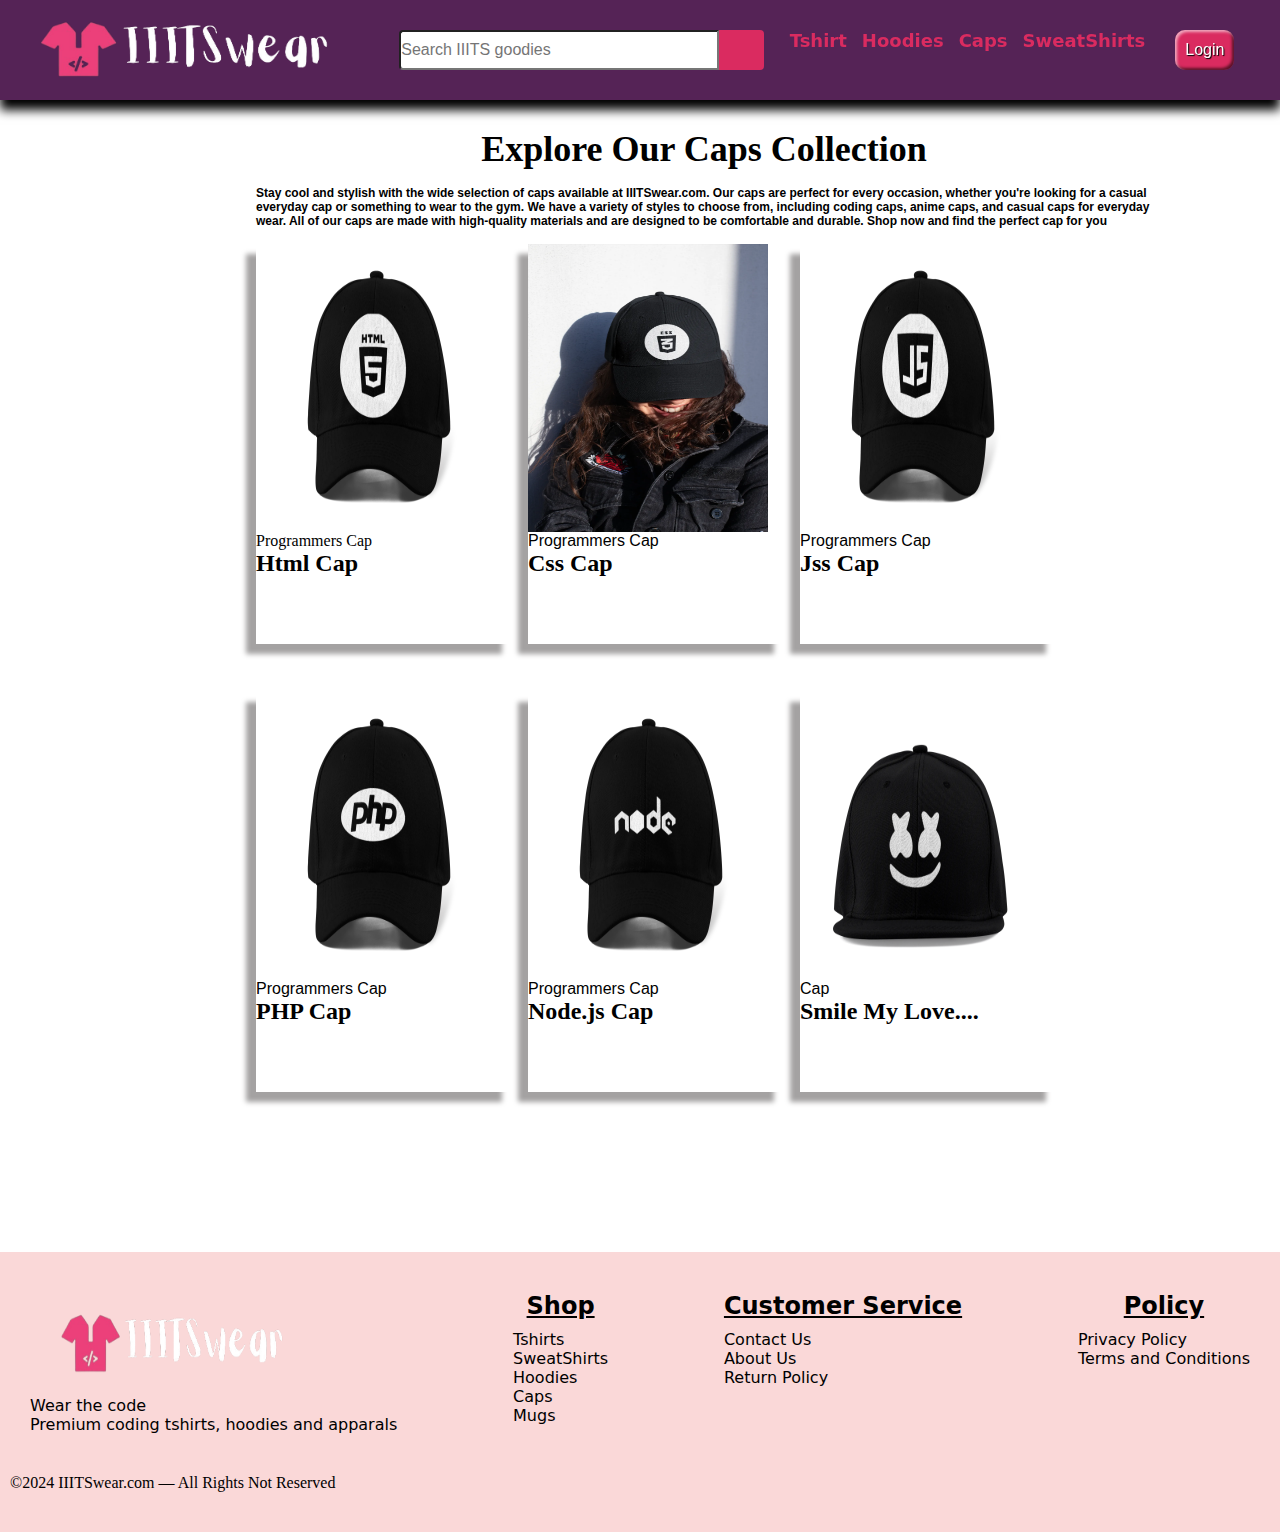
<file: BuyCaps.html>
<!DOCTYPE html>
<html lang="en">
<head>
    <meta charset="UTF-8">
    <meta name="viewport" content="width=device-width, initial-scale=1.0">
    <title>BuyCaps at IIITSwear</title>
    <link rel="icon" href="ImagesProject/Tab_Icon.png">
    <link rel="stylesheet" href="https://cdnjs.cloudflare.com/ajax/libs/font-awesome/6.5.1/css/all.min.css"
        integrity="sha512-DTOQO9RWCH3ppGqcWaEA1BIZOC6xxalwEsw9c2QQeAIftl+Vegovlnee1c9QX4TctnWMn13TZye+giMm8e2LwA=="
        crossorigin="anonymous" referrerpolicy="no-referrer" />
    <link rel="stylesheet" href="BuyCaps.css">
</head>
<body>
    <header>
        <!--------------------------------------- Logo for Navbar-------------------------------------------------------------------------->
                <div class="navbar">
                     <div class="Logo"><img src="ImagesProject/Logo.png" alt="logo" width="300px" height="100px"> </div>
                     <span onclick= showSidebar() id="menu" class="Hide-menu"><i class="fa-solid fa-bars fa-xl" style="color: #da2b60"></i></span>
                     <div class="searchbar">
                        <input placeholder="Search IIITS goodies" class="search-input" id="search-input"/><span class="search-icon"><i
                                class="fa-solid fa-magnifying-glass fa-xl" style="color: #ffffff"></i></span>
                     </div>
        
        <!---------------------------- Sidebar on Mobile ------------------------------------ -------------------->
        
                     <nav id="Onmobile">
                        <ul class="sidebar Hide-sidebar">
                            <li onclick= hideSidebar()>
                                <a href="#"><i  class="fa-solid fa-xmark fa-xl"
                                        style="color: #da2b60"></i></a>
                            </li>
                            <li><a href="#">Tshirts</a></li>
                            <li><a href="#">Hoodies</a></li>
                            <li><a href="#">Caps</a></li>
                            <li><a href="#">SweatShirts</a></li>
                        </ul>
                        </nav>
        <!----------------------------------- List items on Laptop ----------------------------------------------------------------------->
        
                        <div class="Navlist Hide-navlist">
                            <ul >
                                <li><a href="#">Tshirt</a></li>
                                <li><a href="#">Hoodies</a></li>
                                <li><a href="#">Caps</a></li>
                                <li><a href="#">SweatShirts</a></li>
                                <li><a href="#"><button class="Cart" type="button"><i class="fa-solid fa-cart-shopping fa-2xl"
                                                style="color: #ff9b9b;"></i></button></a></li>
                                <li><a href="Login Form/LoginForm.html"><button class="Login" id="Login" type="button">Login</button></a></li>
                                <li><a href="#"><button onclick= DarkMode() class="Night-form"><i class="fa-solid fa-moon fa-2x"
                                                style="color:#ff9b9b;"></i></button></a></li>
                            </ul>
                        </div>
                </div>
            </header>
<main>
<!-----------------------------------------------Mug Templates--------------------------------------------------------------------------------------->
<div class="Showcase-Mugs">
<h2 id="Mug-Collection">Explore Our Caps Collection</h2>
<p id="Descyption">Stay cool and stylish with the wide selection of caps available at IIITSwear.com.
     Our caps are perfect for every occasion, whether you're looking for a casual everyday cap or something to wear to the gym.
      We have a variety of styles to choose from, including coding caps, anime caps, and casual caps for everyday wear.
       All of our caps are made with high-quality materials and are designed to be comfortable and durable.
        Shop now and find the perfect cap for you</p>
<div class="Tshirt-Gallery">
<div class="Card" id="Picture1">
    <img src="ImagesProject/Cap_Html.webp">
    <div class="Content">
    <span>Programmers Cap</span>
    <span style ="font-weight:800;font-size: 1.5rem;">Html Cap</span>
    </div>
</div>
<div class="Card" id="Picture2">
        <img src="ImagesProject/CssCap.webp">
        <div class="Content">
        <span style="font-family: 'Segoe UI', Tahoma, Geneva, Verdana, sans-serif;">Programmers Cap</span>
        <span style ="font-weight:800;font-size: 1.5rem;">Css Cap</span>
        </div>
</div>
<div class="Card" id="Picture3">
    <img src="ImagesProject/Cap_Javascript.webp">
    <div class="Content">
    <span style="font-family: 'Segoe UI', Tahoma, Geneva, Verdana, sans-serif;">Programmers Cap</span>
    <span style ="font-weight:800;font-size: 1.5rem;">Jss Cap</span>
    </div>
</div>
<div class="Card" id="Picture4">
    <img src="ImagesProject/Cap_PHP.webp">
    <div class="Content">
    <span style="font-family: 'Segoe UI', Tahoma, Geneva, Verdana, sans-serif;">Programmers Cap</span>
    <span style ="font-weight:800; font-size: 1.5rem;">PHP Cap </span>
    </div>
</div>   
<div class="Card" id="Picture5">
    <img src="ImagesProject/Cap_Node.webp">
    <div class="Content">
    <span style="font-family: 'Segoe UI', Tahoma, Geneva, Verdana, sans-serif;">Programmers Cap</span>
    <span style ="font-weight:800;font-size: 1.5rem;"> Node.js Cap</span>
    </div>
</div>
<div class="Card" id="Picture6">
        <img src="ImagesProject/Cap_Smile.webp">
        <div class="Content">
        <span style="font-family: 'Segoe UI', Tahoma, Geneva, Verdana, sans-serif;">Cap</span>
        <span style ="font-weight:800;font-size: 1.5rem;">Smile My Love....</span>
        </div>
</div>
</div>
</div>    
</div>

</main>

<!---************************************************ Footer ****************************************-->
<footer id="Computer-Footer">
    <div class="Footer-container Hide-Footer-container">
        <div class="footLogo">
           <a class="logo" href="/"> <img src="ImagesProject/Logo.png" alt="hello" width="300px" height="100px" ></a>
             <br>
            <p>Wear the code<br>Premium coding tshirts, hoodies and apparals</p>
        </div>
        
        <div class="footShop">
            <h2><u>Shop</u></h2>
            <ul>
                <li>Tshirts</li>
                <li>SweatShirts</li>
                <li>Hoodies</li>
                <li>Caps</li>
                <li>Mugs</li>
            </ul>
        </div>
        <div class="footService">
            <h2><u>Customer Service</u></h2>
            <ul>
                <li>Contact Us</li>
                <li>About Us</li>
                <li>Return Policy</li>
            </ul>
        </div>
        <div class="Policy">
            <h2><u>Policy</u></h2>
            <ul>
               <li>Privacy Policy</li>
               <li>Terms and Conditions</li>
            </ul>
        </div>
    </div>
    
    <div class="Copyright Hide-Copyright">
        <p>&#169;2024 IIITSwear.com &#8212; All Rights Not Reserved</p>
    </div>
</footer>
<footer>
    <div class="navbar_down hidefooter">
        <button type="button" class="Backnone">
            <a href="#"><i class="fa-solid fa-house fa-2x" style="color: #da2b60"></i></a>
        </button>
        <button type="button" class="Backnone">
            <a href="#search-input"><i class="fa-solid fa-magnifying-glass fa-2x" style="color: #da2b60"></i></a>
        </button>
        <button type="button"  class="Backnone">
            <a href="/"><i class="fa-solid fa-cart-shopping fa-2x" style="color: #da2b60"></i></a>
        </button>
        <button type="button" onclick= DarkMode() class="Backnone">
             <i class="fa-solid fa-moon fa-2x" id="icon" style="color: #da2b60"></i>
        </button>
        <button type="button" class="Backnone">
            <a href="Login Form/LoginForm.html"><i class="fa-solid fa-user fa-2x" style="color: #da2b60"></i></a>
        </button>
    </div>
</footer>

<script src="Homescript.js"></script>
</body>
</html>
</file>
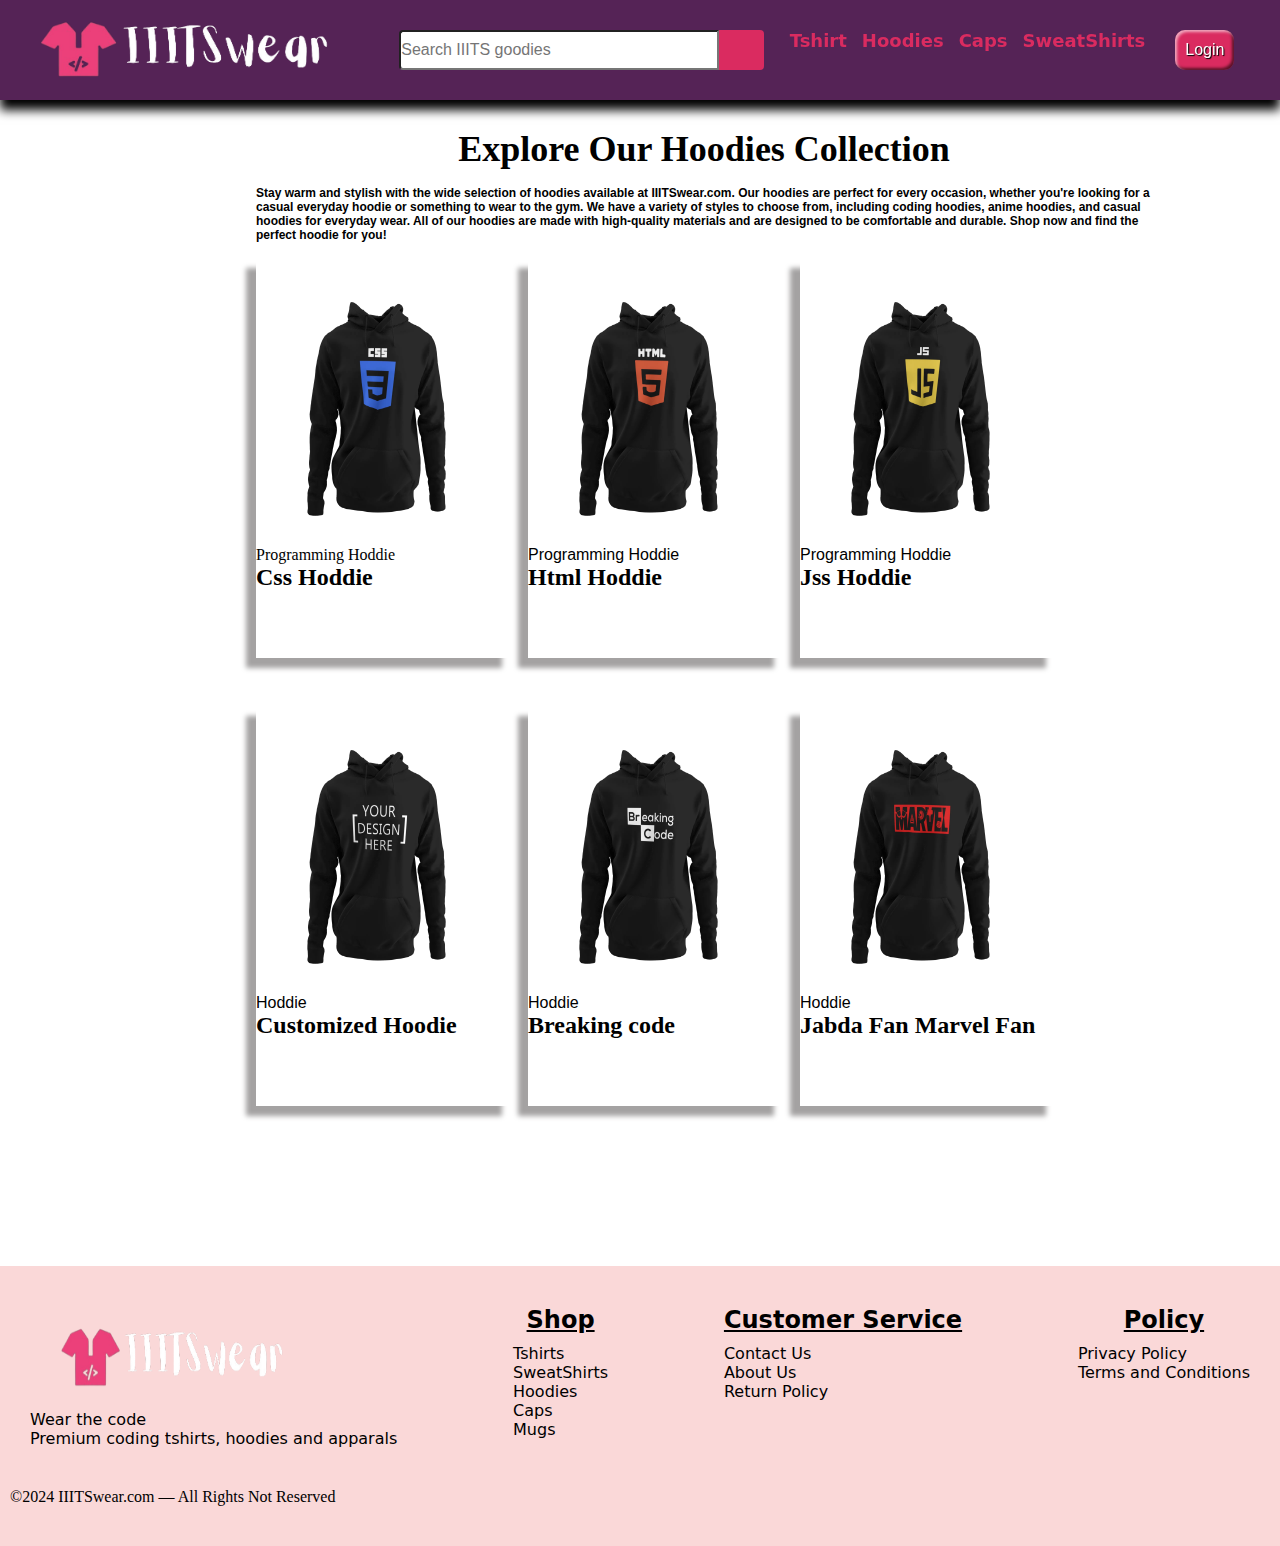
<file: BuyHoddie.html>
<!DOCTYPE html>
<html lang="en">
<head>
    <meta charset="UTF-8">
    <meta name="viewport" content="width=device-width, initial-scale=1.0">
    <title>BuyHoddie at IIITSwear</title>
    <link rel="icon" href="ImagesProject/Tab_Icon.png">
    <link rel="stylesheet" href="https://cdnjs.cloudflare.com/ajax/libs/font-awesome/6.5.1/css/all.min.css"
        integrity="sha512-DTOQO9RWCH3ppGqcWaEA1BIZOC6xxalwEsw9c2QQeAIftl+Vegovlnee1c9QX4TctnWMn13TZye+giMm8e2LwA=="
        crossorigin="anonymous" referrerpolicy="no-referrer" />
    <link rel="stylesheet" href="BuyHoddie.css">
</head>
<body>
    <header>
        <!--------------------------------------- Logo for Navbar-------------------------------------------------------------------------->
                <div class="navbar">
                     <div class="Logo"><img src="ImagesProject/Logo.png" alt="logo" width="300px" height="100px"> </div>
                     <span onclick= showSidebar() id="menu" class="Hide-menu"><i class="fa-solid fa-bars fa-xl" style="color: #da2b60"></i></span>
                     <div class="searchbar">
                        <input placeholder="Search IIITS goodies" class="search-input" id="search-input"/><span class="search-icon"><i
                                class="fa-solid fa-magnifying-glass fa-xl" style="color: #ffffff"></i></span>
                     </div>
        
        <!---------------------------- Sidebar on Mobile ------------------------------------ -------------------->
        
                     <nav id="Onmobile">
                        <ul class="sidebar Hide-sidebar">
                            <li onclick= hideSidebar()>
                                <a href="#"><i  class="fa-solid fa-xmark fa-xl"
                                        style="color: #da2b60"></i></a>
                            </li>
                            <li><a href="#">Tshirts</a></li>
                            <li><a href="#">Hoodies</a></li>
                            <li><a href="#">Caps</a></li>
                            <li><a href="#">SweatShirts</a></li>
                        </ul>
                        </nav>
        <!----------------------------------- List items on Laptop ----------------------------------------------------------------------->
        
                        <div class="Navlist Hide-navlist">
                            <ul >
                                <li><a href="#">Tshirt</a></li>
                                <li><a href="#">Hoodies</a></li>
                                <li><a href="#">Caps</a></li>
                                <li><a href="#">SweatShirts</a></li>
                                <li><a href="#"><button class="Cart" type="button"><i class="fa-solid fa-cart-shopping fa-2xl"
                                                style="color: #ff9b9b;"></i></button></a></li>
                                <li><a href="Login Form/LoginForm.html"><button class="Login" id="Login" type="button">Login</button></a></li>
                                <li><a href="#"><button onclick= DarkMode() class="Night-form"><i class="fa-solid fa-moon fa-2x"
                                                style="color:#ff9b9b;"></i></button></a></li>
                            </ul>
                        </div>
                </div>
            </header>
<main>
<!-----------------------------------------------Mug Templates--------------------------------------------------------------------------------------->
<div class="Showcase-Mugs">
<h2 id="Mug-Collection">Explore Our Hoodies Collection</h2>
<p id="Descyption">Stay warm and stylish with the wide selection of hoodies available at IIITSwear.com.
     Our hoodies are perfect for every occasion, whether you're looking for a casual everyday hoodie or something to wear to the gym.
      We have a variety of styles to choose from, including coding hoodies, anime hoodies, and casual hoodies for everyday wear.
       All of our hoodies are made with high-quality materials and are designed to be comfortable and durable.
        Shop now and find the perfect hoodie for you!</p>
<div class="Tshirt-Gallery">
<div class="Card" id="Picture1">
    <img src="ImagesProject/Hoddie_Css.webp">
    <div class="Content">
    <span>Programming Hoddie</span>
    <span style ="font-weight:800;font-size: 1.5rem;">Css Hoddie</span>
    </div>
</div>
<div class="Card" id="Picture2">
        <img src="ImagesProject/Hoddie_Html.webp">
        <div class="Content">
        <span style="font-family: 'Segoe UI', Tahoma, Geneva, Verdana, sans-serif;">Programming Hoddie</span>
        <span style ="font-weight:800;font-size: 1.5rem;">Html Hoddie</span>
        </div>
</div>
<div class="Card" id="Picture3">
    <img src="ImagesProject/Hoddie_jss.webp">
    <div class="Content">
    <span style="font-family: 'Segoe UI', Tahoma, Geneva, Verdana, sans-serif;">Programming Hoddie</span>
    <span style ="font-weight:800;font-size: 1.5rem;">Jss Hoddie</span>
    </div>
</div>
<div class="Card" id="Picture4">
    <img src="ImagesProject/Hoddie.Customized.webp">
    <div class="Content">
    <span style="font-family: 'Segoe UI', Tahoma, Geneva, Verdana, sans-serif;">Hoddie</span>
    <span style ="font-weight:800; font-size: 1.5rem;">Customized Hoodie </span>
    </div>
</div>   
<div class="Card" id="Picture5">
    <img src="ImagesProject/Hoddie_BreakingCode.webp">
    <div class="Content">
    <span style="font-family: 'Segoe UI', Tahoma, Geneva, Verdana, sans-serif;">Hoddie</span>
    <span style ="font-weight:800;font-size: 1.5rem;">Breaking code</span>
    </div>
</div>
<div class="Card" id="Picture6">
        <img src="ImagesProject/Hoddie_Marvel.webp">
        <div class="Content">
        <span style="font-family: 'Segoe UI', Tahoma, Geneva, Verdana, sans-serif;">Hoddie</span>
        <span style ="font-weight:800;font-size: 1.5rem;">Jabda Fan Marvel Fan</span>
        </div>
</div>
</div>
</div>    
</div>

</main>

<!---************************************************ Footer ****************************************-->
<footer id="Computer-Footer">
    <div class="Footer-container Hide-Footer-container">
        <div class="footLogo">
           <a class="logo" href="/"> <img src="ImagesProject/Logo.png" alt="hello" width="300px" height="100px" ></a>
             <br>
            <p>Wear the code<br>Premium coding tshirts, hoodies and apparals</p>
        </div>
        
        <div class="footShop">
            <h2><u>Shop</u></h2>
            <ul>
                <li>Tshirts</li>
                <li>SweatShirts</li>
                <li>Hoodies</li>
                <li>Caps</li>
                <li>Mugs</li>
            </ul>
        </div>
        <div class="footService">
            <h2><u>Customer Service</u></h2>
            <ul>
                <li>Contact Us</li>
                <li>About Us</li>
                <li>Return Policy</li>
            </ul>
        </div>
        <div class="Policy">
            <h2><u>Policy</u></h2>
            <ul>
               <li>Privacy Policy</li>
               <li>Terms and Conditions</li>
            </ul>
        </div>
    </div>
    
    <div class="Copyright Hide-Copyright">
        <p>&#169;2024 IIITSwear.com &#8212; All Rights Not Reserved</p>
    </div>
</footer>
<footer>
    <div class="navbar_down hidefooter">
        <button type="button" class="Backnone">
            <a href="#"><i class="fa-solid fa-house fa-2x" style="color: #da2b60"></i></a>
        </button>
        <button type="button" class="Backnone">
            <a href="#search-input"><i class="fa-solid fa-magnifying-glass fa-2x" style="color: #da2b60"></i></a>
        </button>
        <button type="button"  class="Backnone">
            <a href="/"><i class="fa-solid fa-cart-shopping fa-2x" style="color: #da2b60"></i></a>
        </button>
        <button type="button" onclick= DarkMode() class="Backnone">
             <i class="fa-solid fa-moon fa-2x" id="icon" style="color: #da2b60"></i>
        </button>
        <button type="button" class="Backnone">
            <a href="Login Form/LoginForm.html"><i class="fa-solid fa-user fa-2x" style="color: #da2b60"></i></a>
        </button>
    </div>
</footer>

<script src="Homescript.js"></script>
</body>
</html>
</file>
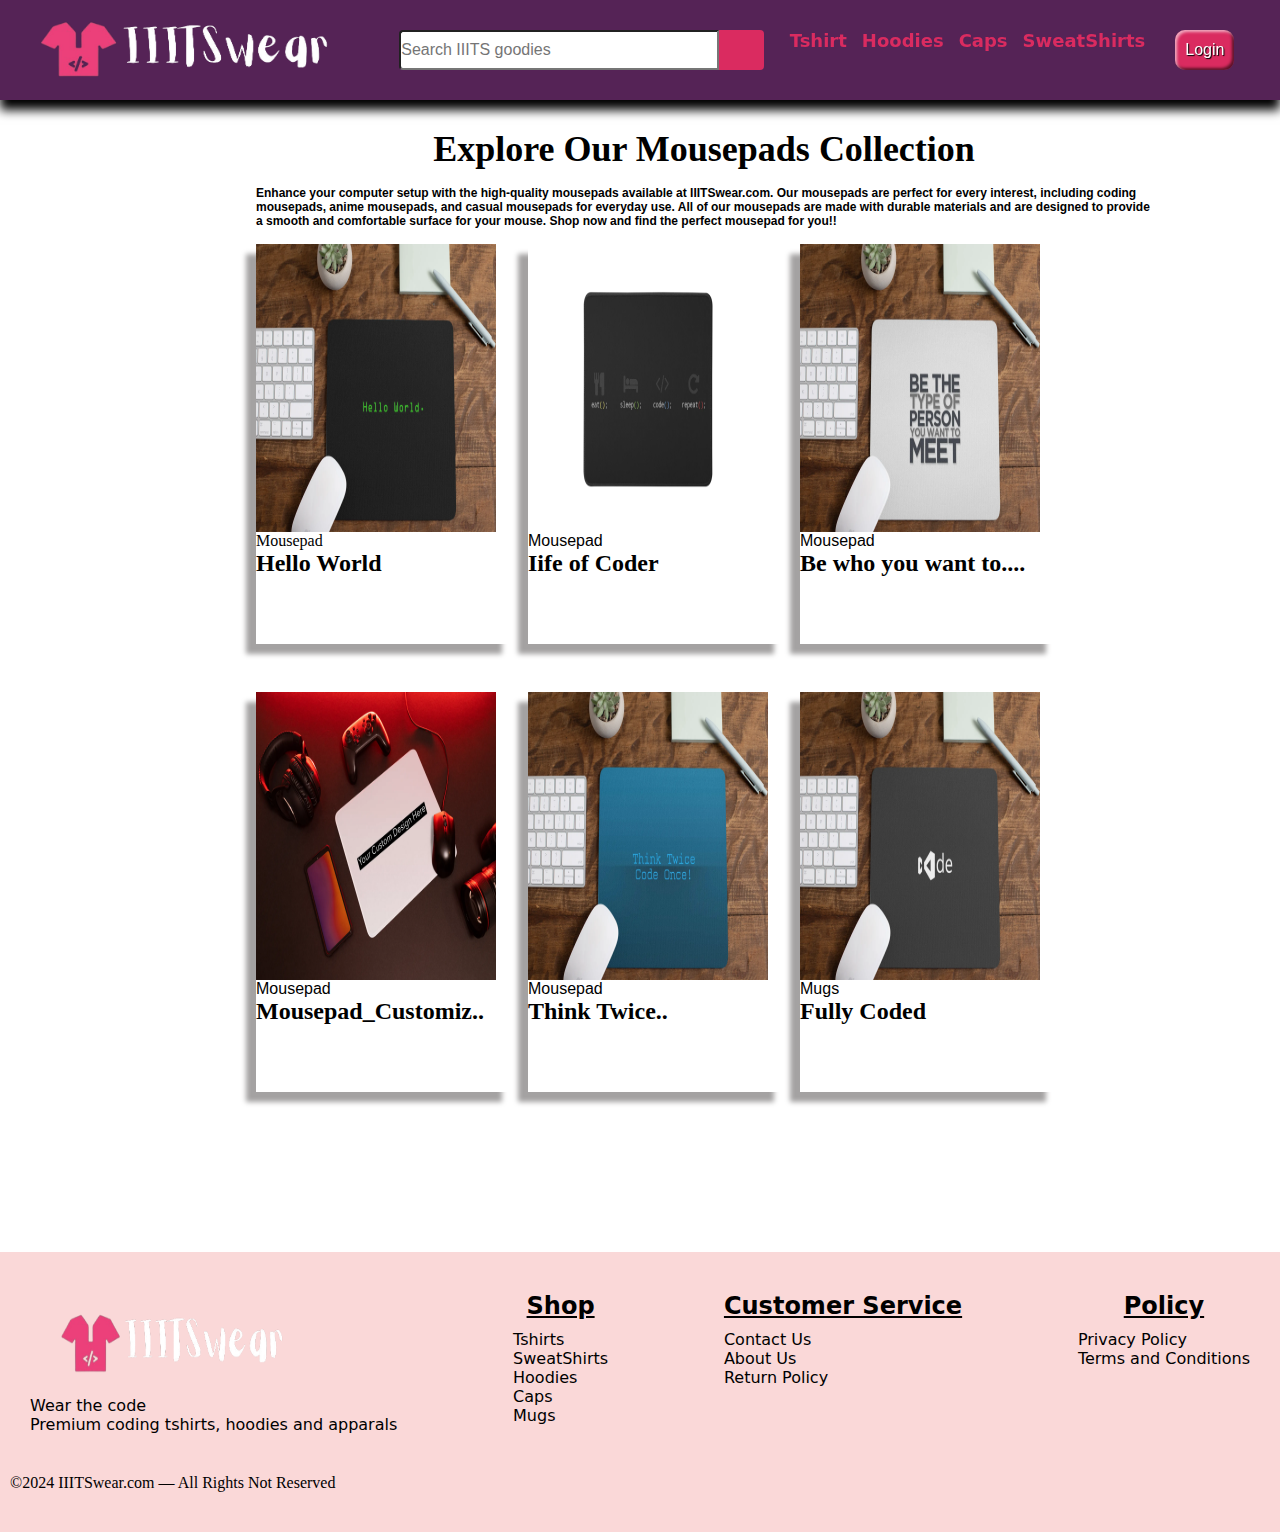
<file: BuyMousepad.html>
<!DOCTYPE html>
<html lang="en">
<head>
    <meta charset="UTF-8">
    <meta name="viewport" content="width=device-width, initial-scale=1.0">
    <title>BuyMousepad at IIITSwear</title>
    <link rel="icon" href="ImagesProject/Tab_Icon.png">
    <link rel="stylesheet" href="https://cdnjs.cloudflare.com/ajax/libs/font-awesome/6.5.1/css/all.min.css"
        integrity="sha512-DTOQO9RWCH3ppGqcWaEA1BIZOC6xxalwEsw9c2QQeAIftl+Vegovlnee1c9QX4TctnWMn13TZye+giMm8e2LwA=="
        crossorigin="anonymous" referrerpolicy="no-referrer" />
    <link rel="stylesheet" href="BuyMousepad.css">
</head>
<body>
    <header>
        <!--------------------------------------- Logo for Navbar-------------------------------------------------------------------------->
                <div class="navbar">
                     <div class="Logo"><img src="ImagesProject/Logo.png" alt="logo" width="300px" height="100px"> </div>
                     <span onclick= showSidebar() id="menu" class="Hide-menu"><i class="fa-solid fa-bars fa-xl" style="color: #da2b60"></i></span>
                     <div class="searchbar">
                        <input placeholder="Search IIITS goodies" class="search-input" id="search-input"/><span class="search-icon"><i
                                class="fa-solid fa-magnifying-glass fa-xl" style="color: #ffffff"></i></span>
                     </div>
        
        <!---------------------------- Sidebar on Mobile ------------------------------------ -------------------->
        
                     <nav id="Onmobile">
                        <ul class="sidebar Hide-sidebar">
                            <li onclick= hideSidebar()>
                                <a href="#"><i  class="fa-solid fa-xmark fa-xl"
                                        style="color: #da2b60"></i></a>
                            </li>
                            <li><a href="#">Tshirts</a></li>
                            <li><a href="#">Hoodies</a></li>
                            <li><a href="#">Caps</a></li>
                            <li><a href="#">SweatShirts</a></li>
                        </ul>
                        </nav>
        <!----------------------------------- List items on Laptop ----------------------------------------------------------------------->
        
                        <div class="Navlist Hide-navlist">
                            <ul >
                                <li><a href="#">Tshirt</a></li>
                                <li><a href="#">Hoodies</a></li>
                                <li><a href="#">Caps</a></li>
                                <li><a href="#">SweatShirts</a></li>
                                <li><a href="#"><button class="Cart" type="button"><i class="fa-solid fa-cart-shopping fa-2xl"
                                                style="color: #ff9b9b;"></i></button></a></li>
                                <li><a href="Login Form/LoginForm.html"><button class="Login" id="Login" type="button">Login</button></a></li>
                                <li><a href="#"><button onclick= DarkMode() class="Night-form"><i class="fa-solid fa-moon fa-2x"
                                                style="color:#ff9b9b;"></i></button></a></li>
                            </ul>
                        </div>
                </div>
            </header>
<main>
<!-----------------------------------------------Mug Templates--------------------------------------------------------------------------------------->
<div class="Showcase-Mugs">
<h2 id="Mug-Collection">Explore Our Mousepads Collection</h2>
<p id="Descyption">Enhance your computer setup with the high-quality mousepads available at IIITSwear.com.
     Our mousepads are perfect for every interest, including coding mousepads, anime mousepads, and casual mousepads for everyday use. 
     All of our mousepads are made with durable materials and are designed to provide a smooth and comfortable surface for your mouse. 
     Shop now and find the perfect mousepad for you!!</p>
<div class="Tshirt-Gallery">
<div class="Card" id="Picture1">
    <img src="ImagesProject/Mousepad_HelloWorld.webp">
    <div class="Content">
    <span>Mousepad</span>
    <span style ="font-weight:800;font-size: 1.5rem;">Hello World</span>
    </div>
</div>
<div class="Card" id="Picture2">
        <img src="ImagesProject/Mousepad_Life.webp">
        <div class="Content">
        <span style="font-family: 'Segoe UI', Tahoma, Geneva, Verdana, sans-serif;">Mousepad</span>
        <span style ="font-weight:800;font-size: 1.5rem;">Iife of Coder</span>
        </div>
</div>
<div class="Card" id="Picture3">
    <img src="ImagesProject/Mousepad_Quote.webp">
    <div class="Content">
    <span style="font-family: 'Segoe UI', Tahoma, Geneva, Verdana, sans-serif;">Mousepad</span>
    <span style ="font-weight:800;font-size: 1.5rem;">Be who you want to....</span>
    </div>
</div>
<div class="Card" id="Picture4">
    <img src="ImagesProject/Mousepad_Customized.webp">
    <div class="Content">
    <span style="font-family: 'Segoe UI', Tahoma, Geneva, Verdana, sans-serif;">Mousepad</span>
    <span style ="font-weight:800; font-size: 1.5rem;">Mousepad_Customiz.. </span>
    </div>
</div>   
<div class="Card" id="Picture5">
    <img src="ImagesProject/Mousepad_CodeOnce.webp">
    <div class="Content">
    <span style="font-family: 'Segoe UI', Tahoma, Geneva, Verdana, sans-serif;">Mousepad</span>
    <span style ="font-weight:800;font-size: 1.5rem;">Think Twice..</span>
    </div>
</div>
<div class="Card" id="Picture6">
        <img src="ImagesProject/Mousepad_JustCode.webp">
        <div class="Content">
        <span style="font-family: 'Segoe UI', Tahoma, Geneva, Verdana, sans-serif;">Mugs</span>
        <span style ="font-weight:800;font-size: 1.5rem;">Fully Coded</span>
        </div>
</div>
</div>
</div>    
</div>

</main>

<!---************************************************ Footer ****************************************-->
<footer id="Computer-Footer">
    <div class="Footer-container Hide-Footer-container">
        <div class="footLogo">
           <a class="logo" href="/"> <img src="ImagesProject/Logo.png" alt="hello" width="300px" height="100px" ></a>
             <br>
            <p>Wear the code<br>Premium coding tshirts, hoodies and apparals</p>
        </div>
        
        <div class="footShop">
            <h2><u>Shop</u></h2>
            <ul>
                <li>Tshirts</li>
                <li>SweatShirts</li>
                <li>Hoodies</li>
                <li>Caps</li>
                <li>Mugs</li>
            </ul>
        </div>
        <div class="footService">
            <h2><u>Customer Service</u></h2>
            <ul>
                <li>Contact Us</li>
                <li>About Us</li>
                <li>Return Policy</li>
            </ul>
        </div>
        <div class="Policy">
            <h2><u>Policy</u></h2>
            <ul>
               <li>Privacy Policy</li>
               <li>Terms and Conditions</li>
            </ul>
        </div>
    </div>
    
    <div class="Copyright Hide-Copyright">
        <p>&#169;2024 IIITSwear.com &#8212; All Rights Not Reserved</p>
    </div>
</footer>
<footer>
    <div class="navbar_down hidefooter">
        <button type="button" class="Backnone">
            <a href="#"><i class="fa-solid fa-house fa-2x" style="color: #da2b60"></i></a>
        </button>
        <button type="button" class="Backnone">
            <a href="#search-input"><i class="fa-solid fa-magnifying-glass fa-2x" style="color: #da2b60"></i></a>
        </button>
        <button type="button"  class="Backnone">
            <a href="/"><i class="fa-solid fa-cart-shopping fa-2x" style="color: #da2b60"></i></a>
        </button>
        <button type="button" onclick= DarkMode() class="Backnone">
             <i class="fa-solid fa-moon fa-2x" id="icon" style="color: #da2b60"></i>
        </button>
        <button type="button" class="Backnone">
            <a href="Login Form/LoginForm.html"><i class="fa-solid fa-user fa-2x" style="color: #da2b60"></i></a>
        </button>
    </div>
</footer>

<script src="Homescript.js"></script>
</body>
</html>
</file>
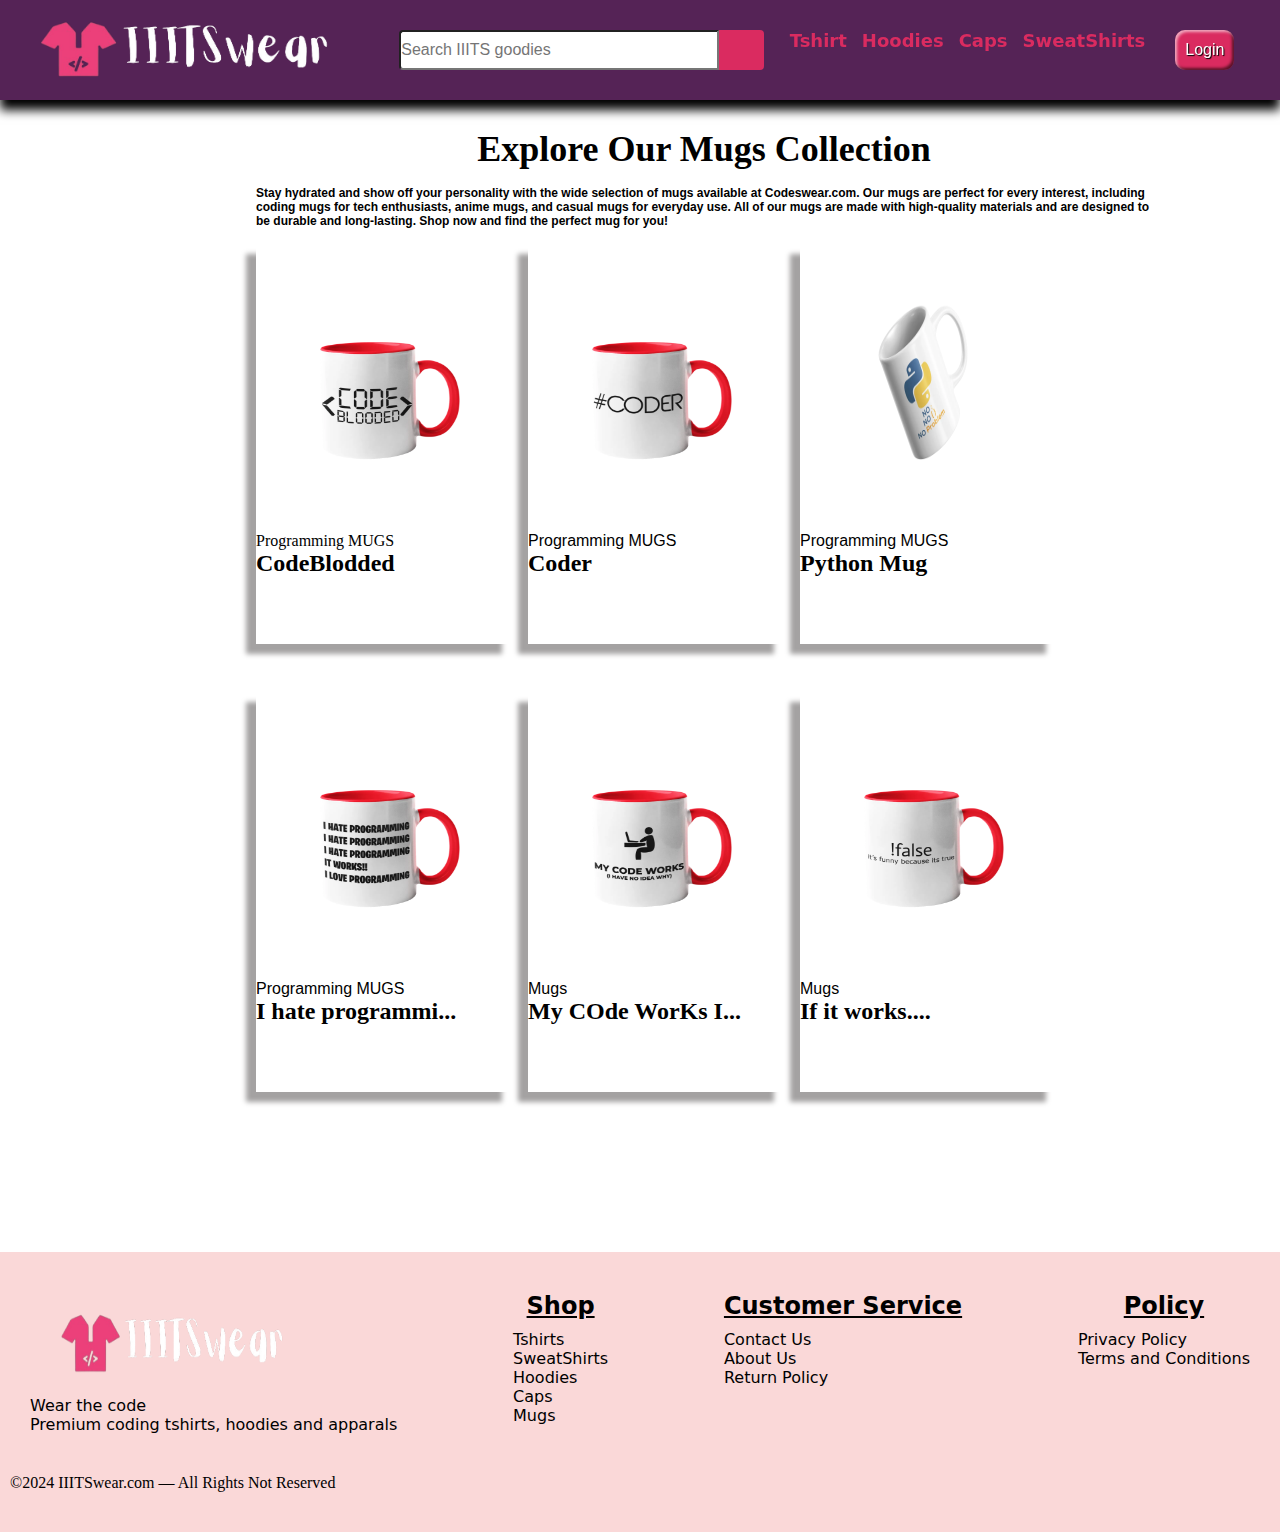
<file: BuyMugs.html>
<!DOCTYPE html>
<html lang="en">
<head>
    <meta charset="UTF-8">
    <meta name="viewport" content="width=device-width, initial-scale=1.0">
    <title>BuyMugs at IIITSwear.com</title>
    <link rel="icon" href="ImagesProject/Tab_Icon.png">
    <link rel="stylesheet" href="https://cdnjs.cloudflare.com/ajax/libs/font-awesome/6.5.1/css/all.min.css"
        integrity="sha512-DTOQO9RWCH3ppGqcWaEA1BIZOC6xxalwEsw9c2QQeAIftl+Vegovlnee1c9QX4TctnWMn13TZye+giMm8e2LwA=="
        crossorigin="anonymous" referrerpolicy="no-referrer" />
    <link rel="stylesheet" href="BuyMugs.css">
</head>
<body>
    <header>
        <!--------------------------------------- Logo for Navbar-------------------------------------------------------------------------->
                <div class="navbar">
                     <div class="Logo"><img src="ImagesProject/Logo.png" alt="logo" width="300px" height="100px"> </div>
                     <span onclick= showSidebar() id="menu" class="Hide-menu"><i class="fa-solid fa-bars fa-xl" style="color: #da2b60"></i></span>
                     <div class="searchbar">
                        <input placeholder="Search IIITS goodies" class="search-input" id="search-input"/><span class="search-icon"><i
                                class="fa-solid fa-magnifying-glass fa-xl" style="color: #ffffff"></i></span>
                     </div>
        
        <!---------------------------- Sidebar on Mobile ------------------------------------ -------------------->
        
                     <nav id="Onmobile">
                        <ul class="sidebar Hide-sidebar">
                            <li onclick= hideSidebar()>
                                <a href="#"><i  class="fa-solid fa-xmark fa-xl"
                                        style="color: #da2b60"></i></a>
                            </li>
                            <li><a href="#">Tshirts</a></li>
                            <li><a href="#">Hoodies</a></li>
                            <li><a href="#">Caps</a></li>
                            <li><a href="#">SweatShirts</a></li>
                        </ul>
                        </nav>
        <!----------------------------------- List items on Laptop ----------------------------------------------------------------------->
        
                        <div class="Navlist Hide-navlist">
                            <ul >
                                <li><a href="#">Tshirt</a></li>
                                <li><a href="#">Hoodies</a></li>
                                <li><a href="#">Caps</a></li>
                                <li><a href="#">SweatShirts</a></li>
                                <li><a href="#"><button class="Cart" type="button"><i class="fa-solid fa-cart-shopping fa-2xl"
                                                style="color: #ff9b9b;"></i></button></a></li>
                                <li><a href="Login Form/LoginForm.html"><button class="Login" id="Login" type="button">Login</button></a></li>
                                <li><a href="#"><button onclick= DarkMode() class="Night-form"><i class="fa-solid fa-moon fa-2x"
                                                style="color:#ff9b9b;"></i></button></a></li>
                            </ul>
                        </div>
                </div>
            </header>
<main>
<!-----------------------------------------------Mug Templates--------------------------------------------------------------------------------------->
<div class="Showcase-Mugs">
<h2 id="Mug-Collection">Explore Our Mugs Collection</h2>
<p id="Descyption">Stay hydrated and show off your personality with the wide selection of mugs available at Codeswear.com. 
     Our mugs are perfect for every interest, including coding mugs for tech enthusiasts, anime mugs, and casual mugs for everyday use. 
     All of our mugs are made with high-quality materials and are designed to be durable and long-lasting.
     Shop now and find the perfect mug for you!</p>
<div class="Tshirt-Gallery">
<div class="Card" id="Picture1">
    <img src="ImagesProject/Mug_CodeBlodded.webp">
    <div class="Content">
    <span>Programming MUGS</span>
    <span style ="font-weight:800;font-size: 1.5rem;">CodeBlodded</span>
    </div>
</div>
<div class="Card" id="Picture2">
        <img src="ImagesProject/Mug_Coder.webp">
        <div class="Content">
        <span style="font-family: 'Segoe UI', Tahoma, Geneva, Verdana, sans-serif;">Programming MUGS</span>
        <span style ="font-weight:800;font-size: 1.5rem;">Coder</span>
        </div>
</div>
<div class="Card" id="Picture3">
    <img src="ImagesProject/Mug_Python.webp">
    <div class="Content">
    <span style="font-family: 'Segoe UI', Tahoma, Geneva, Verdana, sans-serif;">Programming  MUGS</span>
    <span style ="font-weight:800;font-size: 1.5rem;">Python Mug</span>
    </div>
</div>
<div class="Card" id="Picture4">
    <img src="ImagesProject/Mug_Iloveprogramming.webp">
    <div class="Content">
    <span style="font-family: 'Segoe UI', Tahoma, Geneva, Verdana, sans-serif;">Programming  MUGS</span>
    <span style ="font-weight:800; font-size: 1.5rem;">I hate programmi... </span>
    </div>
</div>   
<div class="Card" id="Picture5">
    <img src="ImagesProject/Mug_My codeWorks.webp">
    <div class="Content">
    <span style="font-family: 'Segoe UI', Tahoma, Geneva, Verdana, sans-serif;">Mugs</span>
    <span style ="font-weight:800;font-size: 1.5rem;"> My COde WorKs I...</span>
    </div>
</div>
<div class="Card" id="Picture6">
        <img src="ImagesProject/Mug_RealCoder.webp">
        <div class="Content">
        <span style="font-family: 'Segoe UI', Tahoma, Geneva, Verdana, sans-serif;">Mugs</span>
        <span style ="font-weight:800;font-size: 1.5rem;">If it works....</span>
        </div>
</div>
</div>
</div>    
</div>

</main>

<!---************************************************ Footer ****************************************-->
<footer id="Computer-Footer">
    <div class="Footer-container Hide-Footer-container">
        <div class="footLogo">
           <a class="logo" href="/"> <img src="ImagesProject/Logo.png" alt="hello" width="300px" height="100px" ></a>
             <br>
            <p>Wear the code<br>Premium coding tshirts, hoodies and apparals</p>
        </div>
        
        <div class="footShop">
            <h2><u>Shop</u></h2>
            <ul>
                <li>Tshirts</li>
                <li>SweatShirts</li>
                <li>Hoodies</li>
                <li>Caps</li>
                <li>Mugs</li>
            </ul>
        </div>
        <div class="footService">
            <h2><u>Customer Service</u></h2>
            <ul>
                <li>Contact Us</li>
                <li>About Us</li>
                <li>Return Policy</li>
            </ul>
        </div>
        <div class="Policy">
            <h2><u>Policy</u></h2>
            <ul>
               <li>Privacy Policy</li>
               <li>Terms and Conditions</li>
            </ul>
        </div>
    </div>
    
    <div class="Copyright Hide-Copyright">
        <p>&#169;2024 IIITSwear.com &#8212; All Rights Not Reserved</p>
    </div>
</footer>
<footer>
    <div class="navbar_down hidefooter">
        <button type="button" class="Backnone">
            <a href="#"><i class="fa-solid fa-house fa-2x" style="color: #da2b60"></i></a>
        </button>
        <button type="button" class="Backnone">
            <a href="#search-input"><i class="fa-solid fa-magnifying-glass fa-2x" style="color: #da2b60"></i></a>
        </button>
        <button type="button"  class="Backnone">
            <a href="/"><i class="fa-solid fa-cart-shopping fa-2x" style="color: #da2b60"></i></a>
        </button>
        <button type="button" onclick= DarkMode() class="Backnone">
             <i class="fa-solid fa-moon fa-2x" id="icon" style="color: #da2b60"></i>
        </button>
        <button type="button" class="Backnone">
            <a href="Login Form/LoginForm.html"><i class="fa-solid fa-user fa-2x" style="color: #da2b60"></i></a>
        </button>
    </div>
</footer>

<script src="Homescript.js"></script>
</body>
</html>
</file>
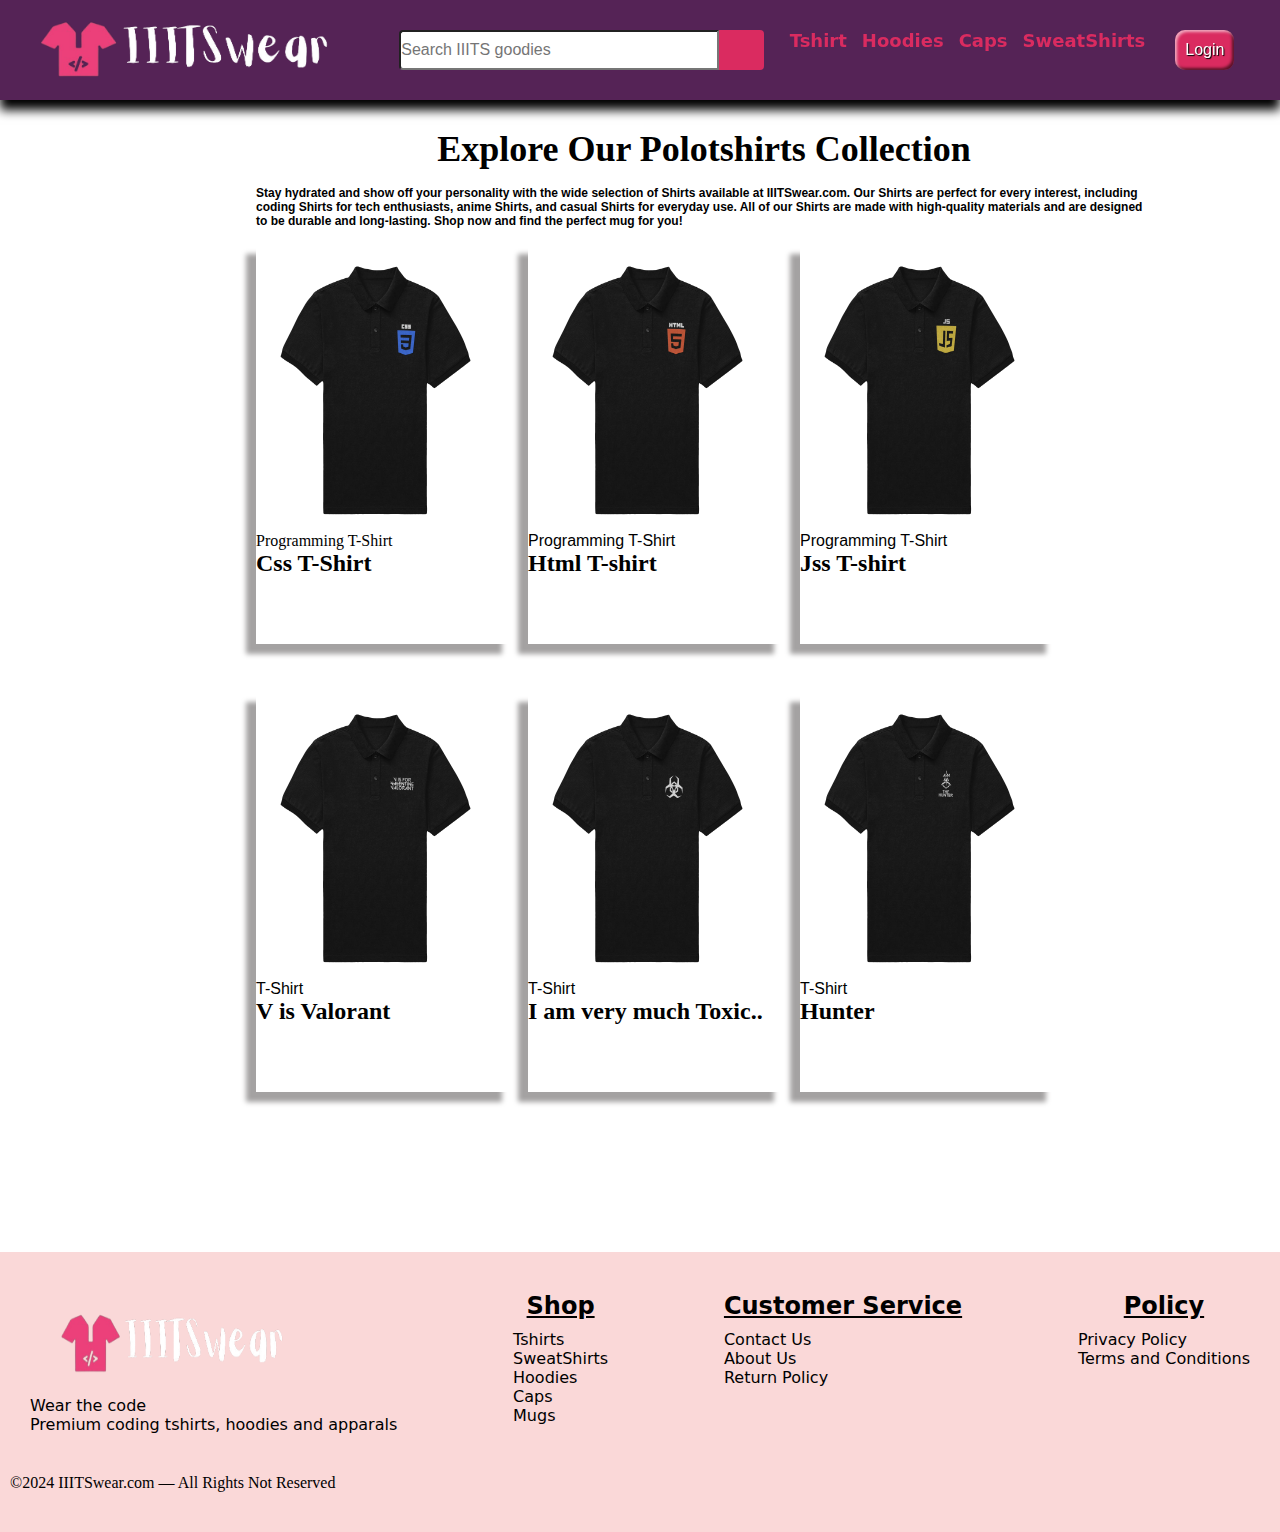
<file: BuyPolotshirt.html>
<!DOCTYPE html>
<html lang="en">
<head>
    <meta charset="UTF-8">
    <meta name="viewport" content="width=device-width, initial-scale=1.0">
    <title>BuyPolotshirt at IIITSwear</title>
    <link rel="icon" href="ImagesProject/Tab_Icon.png">
    <link rel="stylesheet" href="https://cdnjs.cloudflare.com/ajax/libs/font-awesome/6.5.1/css/all.min.css"
        integrity="sha512-DTOQO9RWCH3ppGqcWaEA1BIZOC6xxalwEsw9c2QQeAIftl+Vegovlnee1c9QX4TctnWMn13TZye+giMm8e2LwA=="
        crossorigin="anonymous" referrerpolicy="no-referrer" />
    <link rel="stylesheet" href="BuyPolotshirt.css">
</head>
<body>
    <header>
        <!--------------------------------------- Logo for Navbar-------------------------------------------------------------------------->
                <div class="navbar">
                     <div class="Logo"><img src="ImagesProject/Logo.png" alt="logo" width="300px" height="100px"> </div>
                     <span onclick= showSidebar() id="menu" class="Hide-menu"><i class="fa-solid fa-bars fa-xl" style="color: #da2b60"></i></span>
                     <div class="searchbar">
                        <input placeholder="Search IIITS goodies" class="search-input" id="search-input"/><span class="search-icon"><i
                                class="fa-solid fa-magnifying-glass fa-xl" style="color: #ffffff"></i></span>
                     </div>
        
        <!---------------------------- Sidebar on Mobile ------------------------------------ -------------------->
        
                     <nav id="Onmobile">
                        <ul class="sidebar Hide-sidebar">
                            <li onclick= hideSidebar()>
                                <a href="#"><i  class="fa-solid fa-xmark fa-xl"
                                        style="color: #da2b60"></i></a>
                            </li>
                            <li><a href="#">Tshirts</a></li>
                            <li><a href="#">Hoodies</a></li>
                            <li><a href="#">Caps</a></li>
                            <li><a href="#">SweatShirts</a></li>
                        </ul>
                        </nav>
        <!----------------------------------- List items on Laptop ----------------------------------------------------------------------->
        
                        <div class="Navlist Hide-navlist">
                            <ul >
                                <li><a href="#">Tshirt</a></li>
                                <li><a href="#">Hoodies</a></li>
                                <li><a href="#">Caps</a></li>
                                <li><a href="#">SweatShirts</a></li>
                                <li><a href="#"><button class="Cart" type="button"><i class="fa-solid fa-cart-shopping fa-2xl"
                                                style="color: #ff9b9b;"></i></button></a></li>
                                <li><a href="Login Form/LoginForm.html"><button class="Login" id="Login" type="button">Login</button></a></li>
                                <li><a href="#"><button onclick= DarkMode() class="Night-form"><i class="fa-solid fa-moon fa-2x"
                                                style="color:#ff9b9b;"></i></button></a></li>
                            </ul>
                        </div>
                </div>
            </header>
<main>
<!-----------------------------------------------Mug Templates--------------------------------------------------------------------------------------->
<div class="Showcase-Mugs">
<h2 id="Mug-Collection">Explore Our Polotshirts Collection</h2>
<p id="Descyption">Stay hydrated and show off your personality with the wide selection of Shirts available at IIITSwear.com. 
     Our Shirts are perfect for every interest, including coding Shirts for tech enthusiasts, anime Shirts, and casual Shirts for everyday use. 
     All of our Shirts are made with high-quality materials and are designed to be durable and long-lasting.
     Shop now and find the perfect mug for you!</p>
<div class="Tshirt-Gallery">
<div class="Card" id="Picture1">
    <img src="ImagesProject/Polotshirts_Css.webp">
    <div class="Content">
    <span>Programming T-Shirt</span>
    <span style ="font-weight:800;font-size: 1.5rem;">Css T-Shirt</span>
    </div>
</div>
<div class="Card" id="Picture2">
        <img src="ImagesProject/Polotshirts_Html.webp">
        <div class="Content">
        <span style="font-family: 'Segoe UI', Tahoma, Geneva, Verdana, sans-serif;">Programming T-Shirt</span>
        <span style ="font-weight:800;font-size: 1.5rem;">Html T-shirt</span>
        </div>
</div>
<div class="Card" id="Picture3">
    <img src="ImagesProject/Polotshirts_Jss.webp">
    <div class="Content">
    <span style="font-family: 'Segoe UI', Tahoma, Geneva, Verdana, sans-serif;">Programming T-Shirt</span>
    <span style ="font-weight:800;font-size: 1.5rem;">Jss T-shirt</span>
    </div>
</div>
<div class="Card" id="Picture4">
    <img src="ImagesProject/Polotshirts_Valorant.webp">
    <div class="Content">
    <span style="font-family: 'Segoe UI', Tahoma, Geneva, Verdana, sans-serif;">T-Shirt</span>
    <span style ="font-weight:800; font-size: 1.5rem;">V is Valorant </span>
    </div>
</div>   
<div class="Card" id="Picture5">
    <img src="ImagesProject/Polotshirts_Toxic.webp">
    <div class="Content">
    <span style="font-family: 'Segoe UI', Tahoma, Geneva, Verdana, sans-serif;">T-Shirt</span>
    <span style ="font-weight:800;font-size: 1.5rem;">I am very much Toxic..</span>
    </div>
</div>
<div class="Card" id="Picture6">
        <img src="ImagesProject/Polotshirts_Hunter.webp">
        <div class="Content">
        <span style="font-family: 'Segoe UI', Tahoma, Geneva, Verdana, sans-serif;">T-Shirt</span>
        <span style ="font-weight:800;font-size: 1.5rem;">Hunter</span>
        </div>
</div>
</div>
</div>    
</div>

</main>

<!---************************************************ Footer ****************************************-->
<footer id="Computer-Footer">
    <div class="Footer-container Hide-Footer-container">
        <div class="footLogo">
           <a class="logo" href="/"> <img src="ImagesProject/Logo.png" alt="hello" width="300px" height="100px" ></a>
             <br>
            <p>Wear the code<br>Premium coding tshirts, hoodies and apparals</p>
        </div>
        
        <div class="footShop">
            <h2><u>Shop</u></h2>
            <ul>
                <li>Tshirts</li>
                <li>SweatShirts</li>
                <li>Hoodies</li>
                <li>Caps</li>
                <li>Mugs</li>
            </ul>
        </div>
        <div class="footService">
            <h2><u>Customer Service</u></h2>
            <ul>
                <li>Contact Us</li>
                <li>About Us</li>
                <li>Return Policy</li>
            </ul>
        </div>
        <div class="Policy">
            <h2><u>Policy</u></h2>
            <ul>
               <li>Privacy Policy</li>
               <li>Terms and Conditions</li>
            </ul>
        </div>
    </div>
    
    <div class="Copyright Hide-Copyright">
        <p>&#169;2024 IIITSwear.com &#8212; All Rights Not Reserved</p>
    </div>
</footer>
<footer>
    <div class="navbar_down hidefooter">
        <button type="button" class="Backnone">
            <a href="#"><i class="fa-solid fa-house fa-2x" style="color: #da2b60"></i></a>
        </button>
        <button type="button" class="Backnone">
            <a href="#search-input"><i class="fa-solid fa-magnifying-glass fa-2x" style="color: #da2b60"></i></a>
        </button>
        <button type="button"  class="Backnone">
            <a href="/"><i class="fa-solid fa-cart-shopping fa-2x" style="color: #da2b60"></i></a>
        </button>
        <button type="button" onclick= DarkMode() class="Backnone">
             <i class="fa-solid fa-moon fa-2x" id="icon" style="color: #da2b60"></i>
        </button>
        <button type="button" class="Backnone">
            <a href="Login Form/LoginForm.html"><i class="fa-solid fa-user fa-2x" style="color: #da2b60"></i></a>
        </button>
    </div>
</footer>

<script src="Homescript.js"></script>
</body>
</html>
</file>
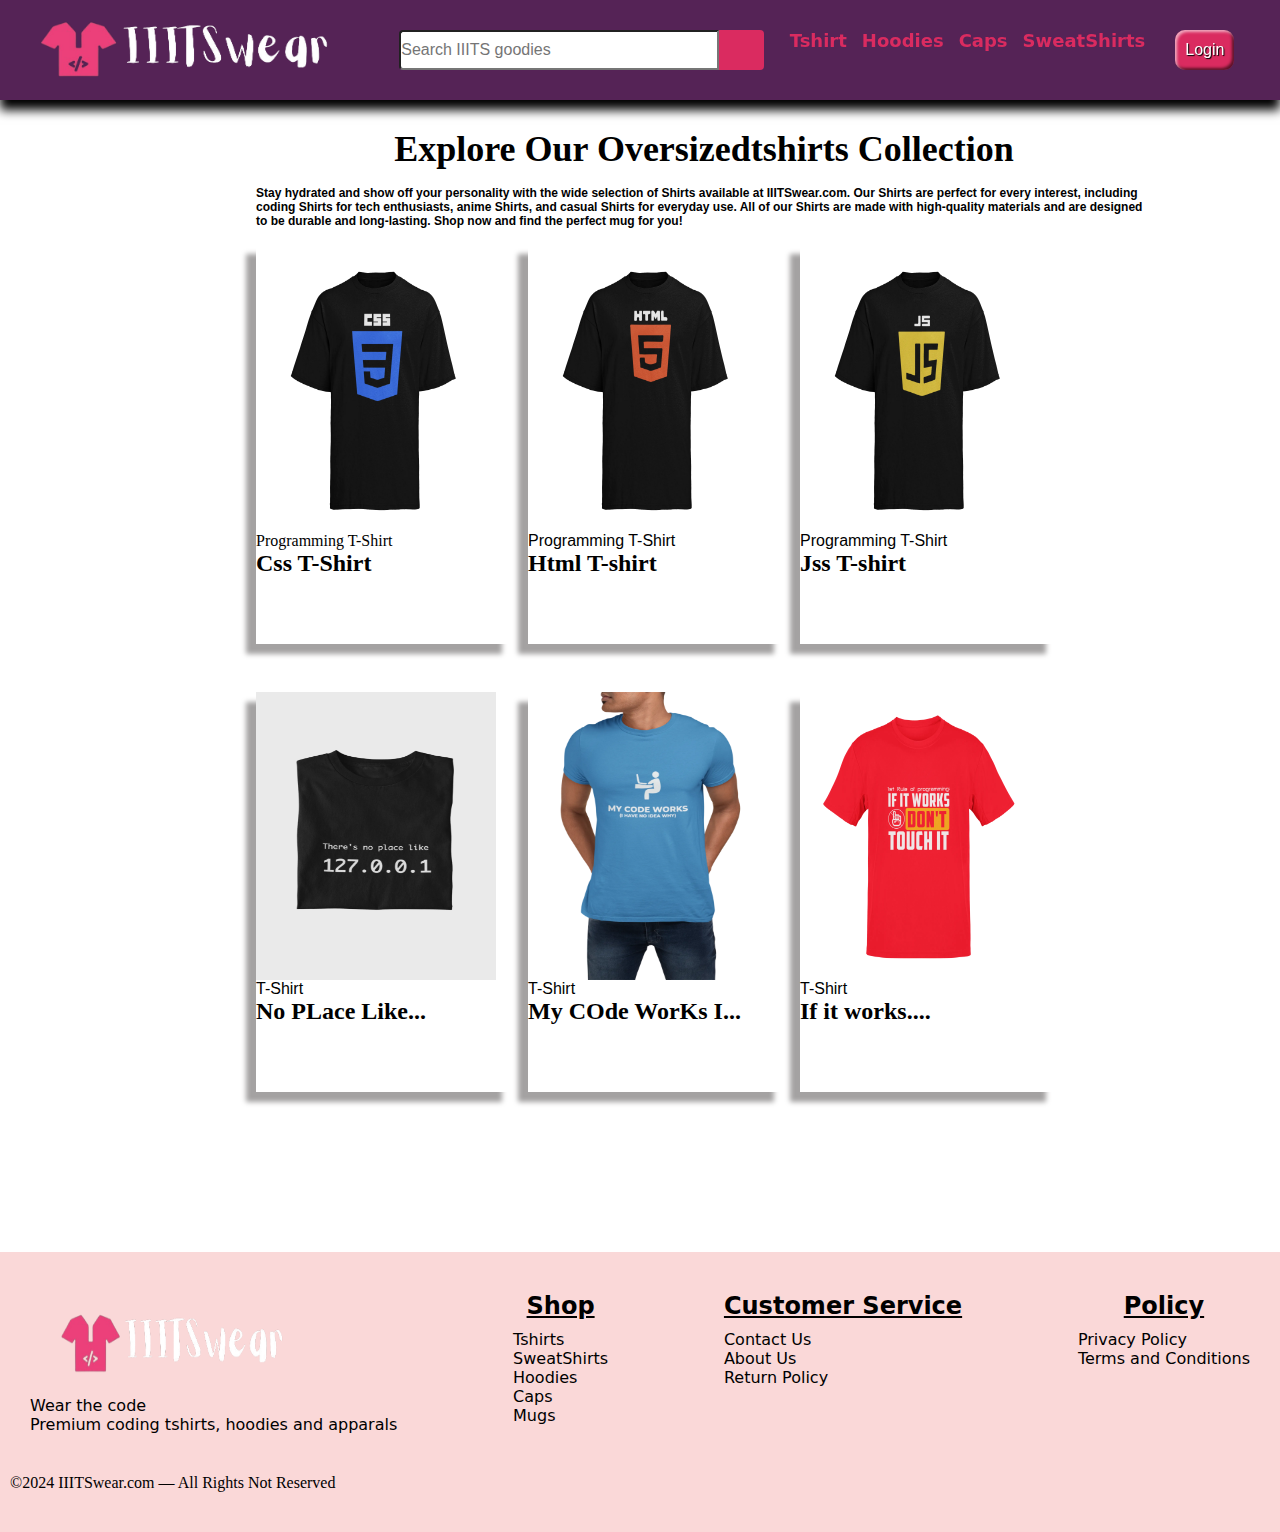
<file: BuyTshirts.html>
<!DOCTYPE html>
<html lang="en">
<head>
    <meta charset="UTF-8">
    <meta name="viewport" content="width=device-width, initial-scale=1.0">
    <title>BuyTshirts at IIITSwear</title>
    <link rel="icon" href="ImagesProject/Tab_Icon.png">
    <link rel="stylesheet" href="https://cdnjs.cloudflare.com/ajax/libs/font-awesome/6.5.1/css/all.min.css"
        integrity="sha512-DTOQO9RWCH3ppGqcWaEA1BIZOC6xxalwEsw9c2QQeAIftl+Vegovlnee1c9QX4TctnWMn13TZye+giMm8e2LwA=="
        crossorigin="anonymous" referrerpolicy="no-referrer" />
    <link rel="stylesheet" href="BuyTshirts.css">
</head>
<body>
    <header>
        <!--------------------------------------- Logo for Navbar-------------------------------------------------------------------------->
                <div class="navbar">
                     <div class="Logo"><img src="ImagesProject/Logo.png" alt="logo" width="300px" height="100px"> </div>
                     <span onclick= showSidebar() id="menu" class="Hide-menu"><i class="fa-solid fa-bars fa-xl" style="color: #da2b60"></i></span>
                     <div class="searchbar">
                        <input placeholder="Search IIITS goodies" class="search-input" id="search-input"/><span class="search-icon"><i
                                class="fa-solid fa-magnifying-glass fa-xl" style="color: #ffffff"></i></span>
                     </div>
        
        <!---------------------------- Sidebar on Mobile ------------------------------------ -------------------->
        
                     <nav id="Onmobile">
                        <ul class="sidebar Hide-sidebar">
                            <li onclick= hideSidebar()>
                                <a href="#"><i  class="fa-solid fa-xmark fa-xl"
                                        style="color: #da2b60"></i></a>
                            </li>
                            <li><a href="#">Tshirts</a></li>
                            <li><a href="#">Hoodies</a></li>
                            <li><a href="#">Caps</a></li>
                            <li><a href="#">SweatShirts</a></li>
                        </ul>
                        </nav>
        <!----------------------------------- List items on Laptop ----------------------------------------------------------------------->
        
                        <div class="Navlist Hide-navlist">
                            <ul >
                                <li><a href="#">Tshirt</a></li>
                                <li><a href="#">Hoodies</a></li>
                                <li><a href="#">Caps</a></li>
                                <li><a href="#">SweatShirts</a></li>
                                <li><a href="#"><button class="Cart" type="button"><i class="fa-solid fa-cart-shopping fa-2xl"
                                                style="color: #ff9b9b;"></i></button></a></li>
                                <li><a href="Login Form/LoginForm.html"><button class="Login" id="Login" type="button">Login</button></a></li>
                                <li><a href="#"><button onclick= DarkMode() class="Night-form"><i class="fa-solid fa-moon fa-2x"
                                                style="color:#ff9b9b;"></i></button></a></li>
                            </ul>
                        </div>
                </div>
            </header>
<main>
<!-----------------------------------------------Mug Templates--------------------------------------------------------------------------------------->
<div class="Showcase-Mugs">
<h2 id="Mug-Collection">Explore Our Oversizedtshirts Collection</h2>
<p id="Descyption">Stay hydrated and show off your personality with the wide selection of Shirts available at IIITSwear.com. 
     Our Shirts are perfect for every interest, including coding Shirts for tech enthusiasts, anime Shirts, and casual Shirts for everyday use. 
     All of our Shirts are made with high-quality materials and are designed to be durable and long-lasting.
     Shop now and find the perfect mug for you!</p>
<div class="Tshirt-Gallery">
<div class="Card" id="Picture1">
    <img src="ImagesProject/Css_Tshirt.webp">
    <div class="Content">
    <span>Programming T-Shirt</span>
    <span style ="font-weight:800;font-size: 1.5rem;">Css T-Shirt</span>
    </div>
</div>
<div class="Card" id="Picture2">
        <img src="ImagesProject/Html_Tsirt.webp">
        <div class="Content">
        <span style="font-family: 'Segoe UI', Tahoma, Geneva, Verdana, sans-serif;">Programming T-Shirt</span>
        <span style ="font-weight:800;font-size: 1.5rem;">Html T-shirt</span>
        </div>
</div>
<div class="Card" id="Picture3">
    <img src="ImagesProject/JSS_Tshirt.webp">
    <div class="Content">
    <span style="font-family: 'Segoe UI', Tahoma, Geneva, Verdana, sans-serif;">Programming T-Shirt</span>
    <span style ="font-weight:800;font-size: 1.5rem;">Jss T-shirt</span>
    </div>
</div>
<div class="Card" id="Picture4">
    <img src="ImagesProject/WEB_Tshirt.webp">
    <div class="Content">
    <span style="font-family: 'Segoe UI', Tahoma, Geneva, Verdana, sans-serif;">T-Shirt</span>
    <span style ="font-weight:800; font-size: 1.5rem;">No PLace Like... </span>
    </div>
</div>   
<div class="Card" id="Picture5">
    <img src="ImagesProject/Code_WORKS_Tshirt.webp">
    <div class="Content">
    <span style="font-family: 'Segoe UI', Tahoma, Geneva, Verdana, sans-serif;">T-Shirt</span>
    <span style ="font-weight:800;font-size: 1.5rem;"> My COde WorKs I...</span>
    </div>
</div>
<div class="Card" id="Picture6">
        <img src="ImagesProject/Dont_Touch_Tshirt.webp">
        <div class="Content">
        <span style="font-family: 'Segoe UI', Tahoma, Geneva, Verdana, sans-serif;">T-Shirt</span>
        <span style ="font-weight:800;font-size: 1.5rem;">If it works....</span>
        </div>
</div>
</div>
</div>    
</div>

</main>

<!---************************************************ Footer ****************************************-->
<footer id="Computer-Footer">
    <div class="Footer-container Hide-Footer-container">
        <div class="footLogo">
           <a class="logo" href="/"> <img src="ImagesProject/Logo.png" alt="hello" width="300px" height="100px" ></a>
             <br>
            <p>Wear the code<br>Premium coding tshirts, hoodies and apparals</p>
        </div>
        
        <div class="footShop">
            <h2><u>Shop</u></h2>
            <ul>
                <li>Tshirts</li>
                <li>SweatShirts</li>
                <li>Hoodies</li>
                <li>Caps</li>
                <li>Mugs</li>
            </ul>
        </div>
        <div class="footService">
            <h2><u>Customer Service</u></h2>
            <ul>
                <li>Contact Us</li>
                <li>About Us</li>
                <li>Return Policy</li>
            </ul>
        </div>
        <div class="Policy">
            <h2><u>Policy</u></h2>
            <ul>
               <li>Privacy Policy</li>
               <li>Terms and Conditions</li>
            </ul>
        </div>
    </div>
    
    <div class="Copyright Hide-Copyright">
        <p>&#169;2024 IIITSwear.com &#8212; All Rights Not Reserved</p>
    </div>
</footer>
<footer>
    <div class="navbar_down hidefooter">
        <button type="button" class="Backnone">
            <a href="#"><i class="fa-solid fa-house fa-2x" style="color: #da2b60"></i></a>
        </button>
        <button type="button" class="Backnone">
            <a href="#search-input"><i class="fa-solid fa-magnifying-glass fa-2x" style="color: #da2b60"></i></a>
        </button>
        <button type="button"  class="Backnone">
            <a href="/"><i class="fa-solid fa-cart-shopping fa-2x" style="color: #da2b60"></i></a>
        </button>
        <button type="button" onclick= DarkMode() class="Backnone">
             <i class="fa-solid fa-moon fa-2x" id="icon" style="color: #da2b60"></i>
        </button>
        <button type="button" class="Backnone">
            <a href="Login Form/LoginForm.html"><i class="fa-solid fa-user fa-2x" style="color: #da2b60"></i></a>
        </button>
    </div>
</footer>

<script src="Homescript.js"></script>
</body>
</html>
</file>
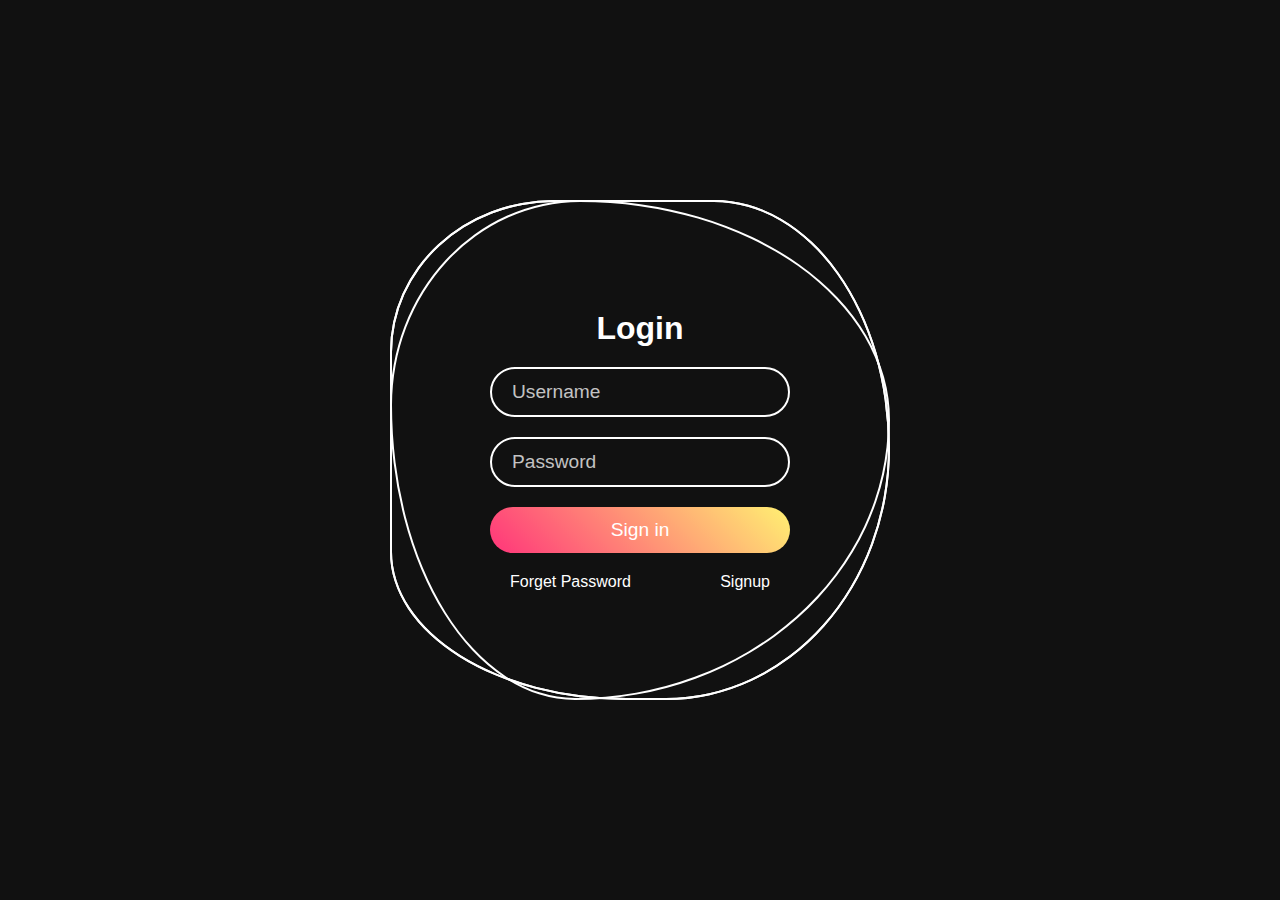
<file: Login Form/LoginForm.html>
<!DOCTYPE html>
<html lang="en">
<head>
    <meta charset="UTF-8">
    <meta name="viewport" content="width=device-width, initial-scale=1.0">
    <title>Login Form of IIITSwear.Com</title>
    <link rel="icon" href="ImagesProject/Tab_Icon.png">
    <link rel="stylesheet" href="https://cdnjs.cloudflare.com/ajax/libs/font-awesome/6.5.1/css/all.min.css"
        integrity="sha512-DTOQO9RWCH3ppGqcWaEA1BIZOC6xxalwEsw9c2QQeAIftl+Vegovlnee1c9QX4TctnWMn13TZye+giMm8e2LwA=="
        crossorigin="anonymous" referrerpolicy="no-referrer" />
    <link rel="stylesheet" href="Login.css">
</head>
<body>
    <div class="ring">
        <i style="--clr:#00ff0a;"></i>
        <i style="--clr:#ff0057;"></i>
        <i style="--clr:#fffd44;"></i>
        <div class="login">
          <h2>Login</h2>
          <div class="inputBx"> 
            <input type="text" placeholder="Username">
          </div>
          <div class="inputBx">
            <input type="password" placeholder="Password">
          </div>
          <div class="inputBx">
            <input type="submit" value="Sign in">
          </div>
          <div class="links">
            <a href="#">Forget Password</a>
            <a href="#">Signup</a>
          </div>
        </div>
      </div>
      <footer>
        <div class="navbar_down hidefooter">
          <span>
            <button type="button" class="Backnone" id="Home">
              <a href="/"><i class="fa-solid fa-house fa-2x" style="color: white"></i></a>
            </button>
          </span>
          <span>
          <button type="button" class="Backnone" id="DarkMode">
            <a href="#"><i class="fa-solid fa-moon fa-2x" style="color: white"></i></a>
          </button>
        </span>
            <button type="button" class="Backnone" id="User">
                <a href="#"><i class="fa-solid fa-user fa-2x" style="color: white"></i></a>
            </button>
        </div>
    </footer>
</body>
</html>
</file>
<file: BuyCaps.css>
* {
    margin: 0;
    padding: 0;
    box-sizing: border-box;
  }
  :root{
    --primary-color:#552356;
    --secondary-color:#da2b60;
    --third-color:#ff9b9b;
    --fourth-color:#fad8d8;
    --fifth-color:#fff;
    --sixth-color:black;
  }
  .dark-theme{
    --primary-color:#111827;
    --fifth-color:#1f2937; 
    --sixth-color:white; 
    --fourth-color:#111827;
  }
  body{
    background-color: var(--fifth-color);
  }
/*---------------------------------------CSS FOR navbar-------------------------------------*/
  .navbar {
    position: fixed;
    top: 0;
    display: flex;
    justify-content: center;
    align-items: center;
    width: 100%;
    background-color: var(--primary-color);
    box-shadow: 0px 10px 10px black;
    z-index: 999;
  }
  .searchbar {
    margin: 10px 10px;
    display: flex;
  }

  .search-input{
    min-width: 300px;
    height: 40px;
    font-size: 1rem;
    border-top-left-radius: 4px;
    border-bottom-left-radius: 4px;
  }

  .search-icon {
    width: 45px;
    height: 40px;
    display: flex;
    justify-content: center;
    align-items: center;
    border-top-right-radius: 4px;
    border-bottom-right-radius: 4px;
    background-color: var(--secondary-color);
  }
  .sidebar{
    position: fixed;
    top: 0;
    right: 0;
    height: 100%;
    width:40%;
    z-index: 999;
    list-style: none;
    background-color: rgba(255, 255, 255, 0.116);
    backdrop-filter: blur(10px);
    box-shadow: -5px 0 5px var(--primary-color);
    display: none;
    flex-direction: column;
    justify-content: flex-start;
    align-items: flex-start;
  }
  #Onmobile a{
    height: 100%;
    margin: 10px 10px;
    padding: 0 20px;
    text-decoration: none;
    display: flex;
    align-items: center;
    color: var(--secondary-color);
  }
  
  #Onmobile a:hover{
    background-color: var(--primary-color);
    color: var(--third-color);
  }
  
  .sidebar li{
    width: 100%;
  }
  
  .sidebar a{
    width: 100%;
  }
  .Navlist ul {
    list-style-type: none;
    margin: 0;
    padding: 0;
    display: flex;
    flex-direction: row;
    justify-content: space-around;
  }
  .Navlist li {
    margin-right: 15px;
    font-size: 18px;
    padding: 0.5rem;
    font-weight: 600;
    font-family: system-ui, -apple-system, BlinkMacSystemFont, "Segoe UI",
      Roboto, Oxygen, Ubuntu, Cantarell, "Open Sans", "Helvetica Neue",
      sans-serif;
  }
  .Navlist a {
    text-decoration: none;
    color: var(--secondary-color);
  }
  .Navlist a:hover {
    color: var(--third-color);
  }
  .Navlist{
    width:100%;
    display:flex;
    justify-content: space-evenly;
  }
  .Cart {
    background: none;
    border: none;
  }
  .ShopCart:hover {
    background-color: var(--primary-color);
  }
  #Login {
    border: 0;
    line-height: 2.5;
    padding: 0 10px;
    font-size: 1rem;
    text-align: center;
    color: #fff;
    text-shadow: 1px 1px 1px #000;
    border-radius: 10px;
    background-color: var(--secondary-color);
    box-shadow: inset 2px 2px 3px rgba(255, 255, 255, 0.6),
      inset -2px -2px 3px rgba(0, 0, 0, 0.6);
  }
  
  #Login:hover {
    background-color: var(--third-color);
  }
  
  #Login:active {
    box-shadow: inset -2px -2px 3px rgba(255, 255, 255, 0.6),
      inset 2px 2px 3px rgba(0, 0, 0, 0.6);
  }
  .Night-form {
    background: none;
    border: none;
  }

/*---------------------------------------------------------- Main Body page -----------------------------------*/
.Showcase-Mugs{
  margin-bottom: 15rem;
}
#Mug-Collection{
  font-size: 2.25rem;
  font-weight: 800;
  text-align: center;
  margin-bottom: 1rem;
  color:var(--sixth-color)
}
#Descyption{
  font-family: 'Segoe UI', Tahoma, Geneva, Verdana, sans-serif;
  font-weight: 600;
  font-size: 0.75rem;
  margin-bottom: 1rem;
  color:var(--sixth-color);
}
.Tshirt-Gallery{
  display: flex;
  flex-direction: column;
}
.Card{
  display: flex;
  flex-direction: column;
  box-shadow: -10px 10px 5px #a4a2a2;
  margin-bottom: 3rem;
}
.Content{
  display: flex;
  flex-direction: column;
  color:var(--sixth-color);   
}
/*---------------------------------------------------------- Footer Section -----------------------------------*/
#Computer-Footer{
  position:relative;
  bottom:0;
  width:100%;
  height:280px;
  margin-top: 40px;
  background-color: var(--fourth-color);
}
.Footer-container{
  margin: 0px 10px;
  display:flex;
  flex-direction: row;
  justify-content: space-between;
  padding: 40px 20px;
  color:var(--sixth-color);
  font-family: system-ui, -apple-system, BlinkMacSystemFont, 'Segoe UI', Roboto, Oxygen, Ubuntu, Cantarell, 'Open Sans', 'Helvetica Neue', sans-serif ;
}
h2{
  margin-bottom: 10px;
  text-align: center;
}
ul{
  list-style-type: none;
}
.Copyright{
  color:var(--sixth-color);
  position: relative;
  padding-left: 10px;
}

 @media only screen and (max-width: 1100px)
{
  /*---------------------------------------CSS FOR navbar-------------------------------------*/
  .navbar{
    flex-direction: column;
  }
  #menu {
    position: fixed;
    top: 30px;
    right: 5px;
  }
  @media only screen and (width<=360px){
    .search-input{
      min-width: 200px;
    }
    .Hide-navlist{
      display: none;
    }
    .Showcase-Mugs{
      width:50%;
      position:relative;
      top:12rem;
      left:6rem;
      
    }
    .Card{
      width:13rem;
      height:20rem;
    }
    .Card img{
      width:12rem;
      height:14rem;
    }
    .Content{
      width:13rem;
      height:5rem;
    }
    #Computer-Footer{
      position:relative;
      bottom:0;
      width:100%;
      height: 730px;
      }
      .footLogo{
        font-size: 1.25rem;
        font-weight: 600;
        font-style: italic  ;
      }
      .Footer-container{
        flex-direction: column;
      }
      .Footer-container li{
        padding: 5px 0px 5px 0px;
        text-align: center;
      }
      .Copyright{
        position: relative;
        bottom:40px;
      }
      #hideimage2{
        display:none;
      }
    
  }
  @media only screen and (360px < width < 600px){
    .Hide-navlist{
      display: none;
    }
    .Showcase-Mugs{
      width:70%;
      position:relative;
      top:12rem;
      left:20%;
    }
    #Computer-Footer{
      position:relative;
      bottom:0;
      width:100%;
      height: 730px;
      }
      .footLogo{
        font-size: 1.25rem;
        font-weight: 600;
        font-style: italic  ;
      }
      .Footer-container{
        flex-direction: column;
      }
      .Footer-container li{
        padding: 5px 0px 5px 0px;
        text-align: center;
      }
      .Copyright{
        position: relative;
        bottom:40px;
      }
      #hideimage2{
        display:none;
      }
  }
  @media only screen and (width>=600px){
    .search-input{
      min-width: 550px;
    }
    .Showcase-Mugs{
      width:70%;
      position:relative;
      top:16rem;
      left:20%;
    }
    .Tshirt-Gallery{
      width:30rem;
      flex-direction: row;
      flex-wrap: wrap;
    }
    .Card{
      width:13rem;
      height:20rem;
    }
    .Card img{
      width:12rem;
      height:14rem;
    }
    .Content{
      width:13rem;
      height:5rem;
    }
  }
  @media only screen and (width>=800px){
    .Tshirt-Gallery{
      width:40rem;
      flex-direction: row;
      flex-wrap: wrap;
    }
  }
  .navbar_down {
    position: fixed;
    bottom: 0px;
    /* margin-bottom: 10px; */
    width: 100%;
    height:40px;
    display: flex;
    justify-content: space-around;
    background-color: var(--fifth-color);
  }

  .Backnone {
    background: none;
    border: none;
  }
  
  }
@media only screen and (width >1100px){
  .Logo img{
    width:100%;
    height:100%;
  }
  .search-input {
    width:20em;
  }
  .Hide-menu{
     display: none;
  }
  .Navlist li{
    padding: 0rem;
  }
  @media only screen and (1100px <= width < 1300px ){
    .Showcase-Mugs{
      width:70%;
      position:relative;
      top:8rem;
      left:20%;
    }
    .Tshirt-Gallery{
      width:60rem;
      flex-direction: row;
      flex-wrap: wrap;
    }
    .Card{
      width:16rem;
      height:25rem;
      box-shadow: -10px 10px 5px #a4a2a2;
      margin-right: 1rem;
    }
    .Card img{
      width:15rem;
      height:18rem;
    }
    .Content{
      width:16rem;
      height:5rem;
    }
  }
  @media only screen and (width >=1300px){
    .search-input {
      width:30em;
    }
    .Navlist li{
      margin-right: 15px;
      padding: 0.5rem;
    }
    .Showcase-Mugs{
      width:70%;
      position:relative;
      top:8rem;
      left:20%;
    }
    .Tshirt-Gallery{
      width:60rem;
      flex-direction: row;
      flex-wrap: wrap;
      justify-content: center;
      align-items: center;
    }
    .Card{
      width:20rem;
      height:25rem;
      margin-right: 1rem;
    }
    .Card img{
      width:20rem;
      height:20rem;
    }
    .Content{
      width:20rem;
      height:5rem;
    }
  }
  .hidefooter{
    display: none;
  }
}
</file>
<file: BuyHoddie.css>
* {
    margin: 0;
    padding: 0;
    box-sizing: border-box;
  }
  :root{
    --primary-color:#552356;
    --secondary-color:#da2b60;
    --third-color:#ff9b9b;
    --fourth-color:#fad8d8;
    --fifth-color:#fff;
    --sixth-color:black;
  }
  .dark-theme{
    --primary-color:#111827;
    --fifth-color:#1f2937; 
    --sixth-color:white; 
    --fourth-color:#111827;
  }
  body{
    background-color: var(--fifth-color);
  }
/*---------------------------------------CSS FOR navbar-------------------------------------*/
  .navbar {
    position: fixed;
    top: 0;
    display: flex;
    justify-content: center;
    align-items: center;
    width: 100%;
    background-color: var(--primary-color);
    box-shadow: 0px 10px 10px black;
    z-index: 999;
  }
  .searchbar {
    margin: 10px 10px;
    display: flex;
  }

  .search-input{
    min-width: 300px;
    height: 40px;
    font-size: 1rem;
    border-top-left-radius: 4px;
    border-bottom-left-radius: 4px;
  }

  .search-icon {
    width: 45px;
    height: 40px;
    display: flex;
    justify-content: center;
    align-items: center;
    border-top-right-radius: 4px;
    border-bottom-right-radius: 4px;
    background-color: var(--secondary-color);
  }
  .sidebar{
    position: fixed;
    top: 0;
    right: 0;
    height: 100%;
    width:40%;
    z-index: 999;
    list-style: none;
    background-color: rgba(255, 255, 255, 0.116);
    backdrop-filter: blur(10px);
    box-shadow: -5px 0 5px var(--primary-color);
    display: none;
    flex-direction: column;
    justify-content: flex-start;
    align-items: flex-start;
  }
  #Onmobile a{
    height: 100%;
    margin: 10px 10px;
    padding: 0 20px;
    text-decoration: none;
    display: flex;
    align-items: center;
    color: var(--secondary-color);
  }
  
  #Onmobile a:hover{
    background-color: var(--primary-color);
    color: var(--third-color);
  }
  
  .sidebar li{
    width: 100%;
  }
  
  .sidebar a{
    width: 100%;
  }
  .Navlist ul {
    list-style-type: none;
    margin: 0;
    padding: 0;
    display: flex;
    flex-direction: row;
    justify-content: space-around;
  }
  .Navlist li {
    margin-right: 15px;
    font-size: 18px;
    padding: 0.5rem;
    font-weight: 600;
    font-family: system-ui, -apple-system, BlinkMacSystemFont, "Segoe UI",
      Roboto, Oxygen, Ubuntu, Cantarell, "Open Sans", "Helvetica Neue",
      sans-serif;
  }
  .Navlist a {
    text-decoration: none;
    color: var(--secondary-color);
  }
  .Navlist a:hover {
    color: var(--third-color);
  }
  .Navlist{
    width:100%;
    display:flex;
    justify-content: space-evenly;
  }
  .Cart {
    background: none;
    border: none;
  }
  .ShopCart:hover {
    background-color: var(--primary-color);
  }
  #Login {
    border: 0;
    line-height: 2.5;
    padding: 0 10px;
    font-size: 1rem;
    text-align: center;
    color: #fff;
    text-shadow: 1px 1px 1px #000;
    border-radius: 10px;
    background-color: var(--secondary-color);
    box-shadow: inset 2px 2px 3px rgba(255, 255, 255, 0.6),
      inset -2px -2px 3px rgba(0, 0, 0, 0.6);
  }
  
  #Login:hover {
    background-color: var(--third-color);
  }
  
  #Login:active {
    box-shadow: inset -2px -2px 3px rgba(255, 255, 255, 0.6),
      inset 2px 2px 3px rgba(0, 0, 0, 0.6);
  }
  .Night-form {
    background: none;
    border: none;
  }

/*---------------------------------------------------------- Main Body page -----------------------------------*/
.Showcase-Mugs{
  margin-bottom: 15rem;
}
#Mug-Collection{
  font-size: 2.25rem;
  font-weight: 800;
  text-align: center;
  margin-bottom: 1rem;
  color:var(--sixth-color)
}
#Descyption{
  font-family: 'Segoe UI', Tahoma, Geneva, Verdana, sans-serif;
  font-weight: 600;
  font-size: 0.75rem;
  margin-bottom: 1rem;
  color:var(--sixth-color);
}
.Tshirt-Gallery{
  display: flex;
  flex-direction: column;
}
.Card{
  display: flex;
  flex-direction: column;
  box-shadow: -10px 10px 5px #a4a2a2;
  margin-bottom: 3rem;
}
.Content{
  display: flex;
  flex-direction: column;
  color:var(--sixth-color);   
}
/*---------------------------------------------------------- Footer Section -----------------------------------*/
#Computer-Footer{
  position:relative;
  bottom:0;
  width:100%;
  height:280px;
  margin-top: 40px;
  background-color: var(--fourth-color);
}
.Footer-container{
  margin: 0px 10px;
  display:flex;
  flex-direction: row;
  justify-content: space-between;
  padding: 40px 20px;
  color:var(--sixth-color);
  font-family: system-ui, -apple-system, BlinkMacSystemFont, 'Segoe UI', Roboto, Oxygen, Ubuntu, Cantarell, 'Open Sans', 'Helvetica Neue', sans-serif ;
}
h2{
  margin-bottom: 10px;
  text-align: center;
}
ul{
  list-style-type: none;
}
.Copyright{
  color:var(--sixth-color);
  position: relative;
  padding-left: 10px;
}

 @media only screen and (max-width: 1100px)
{
  /*---------------------------------------CSS FOR navbar-------------------------------------*/
  .navbar{
    flex-direction: column;
  }
  #menu {
    position: fixed;
    top: 30px;
    right: 5px;
  }
  @media only screen and (width<=360px){
    .search-input{
      min-width: 200px;
    }
    .Hide-navlist{
      display: none;
    }
    .Showcase-Mugs{
      width:50%;
      position:relative;
      top:12rem;
      left:6rem;
      
    }
    .Card{
      width:13rem;
      height:20rem;
    }
    .Card img{
      width:12rem;
      height:14rem;
    }
    .Content{
      width:13rem;
      height:5rem;
    }
    #Computer-Footer{
      position:relative;
      bottom:0;
      width:100%;
      height: 730px;
      }
      .footLogo{
        font-size: 1.25rem;
        font-weight: 600;
        font-style: italic  ;
      }
      .Footer-container{
        flex-direction: column;
      }
      .Footer-container li{
        padding: 5px 0px 5px 0px;
        text-align: center;
      }
      .Copyright{
        position: relative;
        bottom:40px;
      }
      #hideimage2{
        display:none;
      }
    
  }
  @media only screen and (360px < width < 600px){
    .Hide-navlist{
      display: none;
    }
    .Showcase-Mugs{
      width:70%;
      position:relative;
      top:12rem;
      left:20%;
    }
    #Computer-Footer{
      position:relative;
      bottom:0;
      width:100%;
      height: 730px;
      }
      .footLogo{
        font-size: 1.25rem;
        font-weight: 600;
        font-style: italic  ;
      }
      .Footer-container{
        flex-direction: column;
      }
      .Footer-container li{
        padding: 5px 0px 5px 0px;
        text-align: center;
      }
      .Copyright{
        position: relative;
        bottom:40px;
      }
      #hideimage2{
        display:none;
      }
  }
  @media only screen and (width>=600px){
    .search-input{
      min-width: 550px;
    }
    .Showcase-Mugs{
      width:70%;
      position:relative;
      top:16rem;
      left:20%;
    }
    .Tshirt-Gallery{
      width:30rem;
      flex-direction: row;
      flex-wrap: wrap;
    }
    .Card{
      width:13rem;
      height:20rem;
    }
    .Card img{
      width:12rem;
      height:14rem;
    }
    .Content{
      width:13rem;
      height:5rem;
    }
  }
  @media only screen and (width>=800px){
    .Tshirt-Gallery{
      width:40rem;
      flex-direction: row;
      flex-wrap: wrap;
    }
  }
  .navbar_down {
    position: fixed;
    bottom: 0px;
    /* margin-bottom: 10px; */
    width: 100%;
    height:40px;
    display: flex;
    justify-content: space-around;
    background-color: var(--fifth-color);
  }

  .Backnone {
    background: none;
    border: none;
  }
  
  }
@media only screen and (width >1100px){
  .Logo img{
    width:100%;
    height:100%;
  }
  .search-input {
    width:20em;
  }
  .Hide-menu{
     display: none;
  }
  .Navlist li{
    padding: 0rem;
  }
  @media only screen and (1100px <= width < 1300px ){
    .Showcase-Mugs{
      width:70%;
      position:relative;
      top:8rem;
      left:20%;
    }
    .Tshirt-Gallery{
      width:60rem;
      flex-direction: row;
      flex-wrap: wrap;
    }
    .Card{
      width:16rem;
      height:25rem;
      box-shadow: -10px 10px 5px #a4a2a2;
      margin-right: 1rem;
    }
    .Card img{
      width:15rem;
      height:18rem;
    }
    .Content{
      width:16rem;
      height:5rem;
    }
  }
  @media only screen and (width >=1300px){
    .search-input {
      width:30em;
    }
    .Navlist li{
      margin-right: 15px;
      padding: 0.5rem;
    }
    .Showcase-Mugs{
      width:70%;
      position:relative;
      top:8rem;
      left:20%;
    }
    .Tshirt-Gallery{
      width:60rem;
      flex-direction: row;
      flex-wrap: wrap;
      justify-content: center;
      align-items: center;
    }
    .Card{
      width:15rem;
      height:25rem;
      margin-right: 1rem;
    }
    .Card img{
      width:15rem;
      height:20rem;
    }
    .Content{
      width:15rem;
      height:5rem;
    }
  }
  .hidefooter{
    display: none;
  }
}
</file>
<file: BuyMousepad.css>
* {
    margin: 0;
    padding: 0;
    box-sizing: border-box;
  }
  :root{
    --primary-color:#552356;
    --secondary-color:#da2b60;
    --third-color:#ff9b9b;
    --fourth-color:#fad8d8;
    --fifth-color:#fff;
    --sixth-color:black;
  }
  .dark-theme{
    --primary-color:#111827;
    --fifth-color:#1f2937; 
    --sixth-color:white; 
    --fourth-color:#111827;
  }
  body{
    background-color: var(--fifth-color);
  }
/*---------------------------------------CSS FOR navbar-------------------------------------*/
  .navbar {
    position: fixed;
    top: 0;
    display: flex;
    justify-content: center;
    align-items: center;
    width: 100%;
    background-color: var(--primary-color);
    box-shadow: 0px 10px 10px black;
    z-index: 999;
  }
  .searchbar {
    margin: 10px 10px;
    display: flex;
  }

  .search-input{
    min-width: 300px;
    height: 40px;
    font-size: 1rem;
    border-top-left-radius: 4px;
    border-bottom-left-radius: 4px;
  }

  .search-icon {
    width: 45px;
    height: 40px;
    display: flex;
    justify-content: center;
    align-items: center;
    border-top-right-radius: 4px;
    border-bottom-right-radius: 4px;
    background-color: var(--secondary-color);
  }
  .sidebar{
    position: fixed;
    top: 0;
    right: 0;
    height: 100%;
    width:40%;
    z-index: 999;
    list-style: none;
    background-color: rgba(255, 255, 255, 0.116);
    backdrop-filter: blur(10px);
    box-shadow: -5px 0 5px var(--primary-color);
    display: none;
    flex-direction: column;
    justify-content: flex-start;
    align-items: flex-start;
  }
  #Onmobile a{
    height: 100%;
    margin: 10px 10px;
    padding: 0 20px;
    text-decoration: none;
    display: flex;
    align-items: center;
    color: var(--secondary-color);
  }
  
  #Onmobile a:hover{
    background-color: var(--primary-color);
    color: var(--third-color);
  }
  
  .sidebar li{
    width: 100%;
  }
  
  .sidebar a{
    width: 100%;
  }
  .Navlist ul {
    list-style-type: none;
    margin: 0;
    padding: 0;
    display: flex;
    flex-direction: row;
    justify-content: space-around;
  }
  .Navlist li {
    margin-right: 15px;
    font-size: 18px;
    padding: 0.5rem;
    font-weight: 600;
    font-family: system-ui, -apple-system, BlinkMacSystemFont, "Segoe UI",
      Roboto, Oxygen, Ubuntu, Cantarell, "Open Sans", "Helvetica Neue",
      sans-serif;
  }
  .Navlist a {
    text-decoration: none;
    color: var(--secondary-color);
  }
  .Navlist a:hover {
    color: var(--third-color);
  }
  .Navlist{
    width:100%;
    display:flex;
    justify-content: space-evenly;
  }
  .Cart {
    background: none;
    border: none;
  }
  .ShopCart:hover {
    background-color: var(--primary-color);
  }
  #Login {
    border: 0;
    line-height: 2.5;
    padding: 0 10px;
    font-size: 1rem;
    text-align: center;
    color: #fff;
    text-shadow: 1px 1px 1px #000;
    border-radius: 10px;
    background-color: var(--secondary-color);
    box-shadow: inset 2px 2px 3px rgba(255, 255, 255, 0.6),
      inset -2px -2px 3px rgba(0, 0, 0, 0.6);
  }
  
  #Login:hover {
    background-color: var(--third-color);
  }
  
  #Login:active {
    box-shadow: inset -2px -2px 3px rgba(255, 255, 255, 0.6),
      inset 2px 2px 3px rgba(0, 0, 0, 0.6);
  }
  .Night-form {
    background: none;
    border: none;
  }

/*---------------------------------------------------------- Main Body page -----------------------------------*/
.Showcase-Mugs{
  margin-bottom: 15rem;
}
#Mug-Collection{
  font-size: 2.25rem;
  font-weight: 800;
  text-align: center;
  margin-bottom: 1rem;
  color:var(--sixth-color)
}
#Descyption{
  font-family: 'Segoe UI', Tahoma, Geneva, Verdana, sans-serif;
  font-weight: 600;
  font-size: 0.75rem;
  margin-bottom: 1rem;
  color:var(--sixth-color);
}
.Tshirt-Gallery{
  display: flex;
  flex-direction: column;
}
.Card{
  display: flex;
  flex-direction: column;
  box-shadow: -10px 10px 5px #a4a2a2;
  margin-bottom: 3rem;
}
.Content{
  display: flex;
  flex-direction: column;
  color:var(--sixth-color);   
}
/*---------------------------------------------------------- Footer Section -----------------------------------*/
#Computer-Footer{
  position:relative;
  bottom:0;
  width:100%;
  height:280px;
  margin-top: 40px;
  background-color: var(--fourth-color);
}
.Footer-container{
  margin: 0px 10px;
  display:flex;
  flex-direction: row;
  justify-content: space-between;
  padding: 40px 20px;
  color:var(--sixth-color);
  font-family: system-ui, -apple-system, BlinkMacSystemFont, 'Segoe UI', Roboto, Oxygen, Ubuntu, Cantarell, 'Open Sans', 'Helvetica Neue', sans-serif ;
}
h2{
  margin-bottom: 10px;
  text-align: center;
}
ul{
  list-style-type: none;
}
.Copyright{
  color:var(--sixth-color);
  position: relative;
  padding-left: 10px;
}

 @media only screen and (max-width: 1100px)
{
  /*---------------------------------------CSS FOR navbar-------------------------------------*/
  .navbar{
    flex-direction: column;
  }
  #menu {
    position: fixed;
    top: 30px;
    right: 5px;
  }
  @media only screen and (width<=360px){
    .search-input{
      min-width: 200px;
    }
    .Hide-navlist{
      display: none;
    }
    .Showcase-Mugs{
      width:50%;
      position:relative;
      top:12rem;
      left:6rem;
      
    }
    .Card{
      width:13rem;
      height:20rem;
    }
    .Card img{
      width:12rem;
      height:14rem;
    }
    .Content{
      width:13rem;
      height:5rem;
    }
    #Computer-Footer{
      position:relative;
      bottom:0;
      width:100%;
      height: 730px;
      }
      .footLogo{
        font-size: 1.25rem;
        font-weight: 600;
        font-style: italic  ;
      }
      .Footer-container{
        flex-direction: column;
      }
      .Footer-container li{
        padding: 5px 0px 5px 0px;
        text-align: center;
      }
      .Copyright{
        position: relative;
        bottom:40px;
      }
      #hideimage2{
        display:none;
      }
    
  }
  @media only screen and (360px < width < 600px){
    .Hide-navlist{
      display: none;
    }
    .Showcase-Mugs{
      width:70%;
      position:relative;
      top:12rem;
      left:20%;
    }
    #Computer-Footer{
      position:relative;
      bottom:0;
      width:100%;
      height: 730px;
      }
      .footLogo{
        font-size: 1.25rem;
        font-weight: 600;
        font-style: italic  ;
      }
      .Footer-container{
        flex-direction: column;
      }
      .Footer-container li{
        padding: 5px 0px 5px 0px;
        text-align: center;
      }
      .Copyright{
        position: relative;
        bottom:40px;
      }
      #hideimage2{
        display:none;
      }
  }
  @media only screen and (width>=600px){
    .search-input{
      min-width: 550px;
    }
    .Showcase-Mugs{
      width:70%;
      position:relative;
      top:16rem;
      left:20%;
    }
    .Tshirt-Gallery{
      width:30rem;
      flex-direction: row;
      flex-wrap: wrap;
    }
    .Card{
      width:13rem;
      height:20rem;
    }
    .Card img{
      width:12rem;
      height:14rem;
    }
    .Content{
      width:13rem;
      height:5rem;
    }
  }
  @media only screen and (width>=800px){
    .Tshirt-Gallery{
      width:40rem;
      flex-direction: row;
      flex-wrap: wrap;
    }
  }
  .navbar_down {
    position: fixed;
    bottom: 0px;
    /* margin-bottom: 10px; */
    width: 100%;
    height:40px;
    display: flex;
    justify-content: space-around;
    background-color: var(--fifth-color);
  }

  .Backnone {
    background: none;
    border: none;
  }
  
  }
@media only screen and (width >1100px){
  .Logo img{
    width:100%;
    height:100%;
  }
  .search-input {
    width:20em;
  }
  .Hide-menu{
     display: none;
  }
  .Navlist li{
    padding: 0rem;
  }
  @media only screen and (1100px <= width < 1300px ){
    .Showcase-Mugs{
      width:70%;
      position:relative;
      top:8rem;
      left:20%;
    }
    .Tshirt-Gallery{
      width:60rem;
      flex-direction: row;
      flex-wrap: wrap;
    }
    .Card{
      width:16rem;
      height:25rem;
      box-shadow: -10px 10px 5px #a4a2a2;
      margin-right: 1rem;
    }
    .Card img{
      width:15rem;
      height:18rem;
    }
    .Content{
      width:16rem;
      height:5rem;
    }
  }
  @media only screen and (width >=1300px){
    .search-input {
      width:30em;
    }
    .Navlist li{
      margin-right: 15px;
      padding: 0.5rem;
    }
    .Showcase-Mugs{
      width:70%;
      position:relative;
      top:8rem;
      left:20%;
    }
    .Tshirt-Gallery{
      width:60rem;
      flex-direction: row;
      flex-wrap: wrap;
      justify-content: center;
      align-items: center;
    }
    .Card{
      width:15rem;
      height:25rem;
      margin-right: 1rem;
    }
    .Card img{
      width:15rem;
      height:20rem;
    }
    .Content{
      width:15rem;
      height:5rem;
    }
  }
  .hidefooter{
    display: none;
  }
}
</file>
<file: BuyMugs.css>
* {
    margin: 0;
    padding: 0;
    box-sizing: border-box;
  }
  :root{
    --primary-color:#552356;
    --secondary-color:#da2b60;
    --third-color:#ff9b9b;
    --fourth-color:#fad8d8;
    --fifth-color:#fff;
    --sixth-color:black;
  }
  .dark-theme{
    --primary-color:#111827;
    --fifth-color:#1f2937; 
    --sixth-color:white; 
    --fourth-color:#111827;
  }
  body{
    background-color: var(--fifth-color);
  }
/*---------------------------------------CSS FOR navbar-------------------------------------*/
  .navbar {
    position: fixed;
    top: 0;
    display: flex;
    justify-content: center;
    align-items: center;
    width: 100%;
    background-color: var(--primary-color);
    box-shadow: 0px 10px 10px black;
    z-index: 999;
  }
  .searchbar {
    margin: 10px 10px;
    display: flex;
  }

  .search-input{
    min-width: 300px;
    height: 40px;
    font-size: 1rem;
    border-top-left-radius: 4px;
    border-bottom-left-radius: 4px;
  }

  .search-icon {
    width: 45px;
    height: 40px;
    display: flex;
    justify-content: center;
    align-items: center;
    border-top-right-radius: 4px;
    border-bottom-right-radius: 4px;
    background-color: var(--secondary-color);
  }
  .sidebar{
    position: fixed;
    top: 0;
    right: 0;
    height: 100%;
    width:40%;
    z-index: 999;
    list-style: none;
    background-color: rgba(255, 255, 255, 0.116);
    backdrop-filter: blur(10px);
    box-shadow: -5px 0 5px var(--primary-color);
    display: none;
    flex-direction: column;
    justify-content: flex-start;
    align-items: flex-start;
  }
  #Onmobile a{
    height: 100%;
    margin: 10px 10px;
    padding: 0 20px;
    text-decoration: none;
    display: flex;
    align-items: center;
    color: var(--secondary-color);
  }
  
  #Onmobile a:hover{
    background-color: var(--primary-color);
    color: var(--third-color);
  }
  
  .sidebar li{
    width: 100%;
  }
  
  .sidebar a{
    width: 100%;
  }
  .Navlist ul {
    list-style-type: none;
    margin: 0;
    padding: 0;
    display: flex;
    flex-direction: row;
    justify-content: space-around;
  }
  .Navlist li {
    margin-right: 15px;
    font-size: 18px;
    padding: 0.5rem;
    font-weight: 600;
    font-family: system-ui, -apple-system, BlinkMacSystemFont, "Segoe UI",
      Roboto, Oxygen, Ubuntu, Cantarell, "Open Sans", "Helvetica Neue",
      sans-serif;
  }
  .Navlist a {
    text-decoration: none;
    color: var(--secondary-color);
  }
  .Navlist a:hover {
    color: var(--third-color);
  }
  .Navlist{
    width:100%;
    display:flex;
    justify-content: space-evenly;
  }
  .Cart {
    background: none;
    border: none;
  }
  .ShopCart:hover {
    background-color: var(--primary-color);
  }
  #Login {
    border: 0;
    line-height: 2.5;
    padding: 0 10px;
    font-size: 1rem;
    text-align: center;
    color: #fff;
    text-shadow: 1px 1px 1px #000;
    border-radius: 10px;
    background-color: var(--secondary-color);
    box-shadow: inset 2px 2px 3px rgba(255, 255, 255, 0.6),
      inset -2px -2px 3px rgba(0, 0, 0, 0.6);
  }
  
  #Login:hover {
    background-color: var(--third-color);
  }
  
  #Login:active {
    box-shadow: inset -2px -2px 3px rgba(255, 255, 255, 0.6),
      inset 2px 2px 3px rgba(0, 0, 0, 0.6);
  }
  .Night-form {
    background: none;
    border: none;
  }

/*---------------------------------------------------------- Main Body page -----------------------------------*/
.Showcase-Mugs{
  margin-bottom: 15rem;
}
#Mug-Collection{
  font-size: 2.25rem;
  font-weight: 800;
  text-align: center;
  margin-bottom: 1rem;
  color:var(--sixth-color)
}
#Descyption{
  font-family: 'Segoe UI', Tahoma, Geneva, Verdana, sans-serif;
  font-weight: 600;
  font-size: 0.75rem;
  margin-bottom: 1rem;
  color:var(--sixth-color);
}
.Tshirt-Gallery{
  display: flex;
  flex-direction: column;
}
.Card{
  display: flex;
  flex-direction: column;
  box-shadow: -10px 10px 5px #a4a2a2;
  margin-bottom: 3rem;
}
.Content{
  display: flex;
  flex-direction: column;
  color:var(--sixth-color);   
}
/*---------------------------------------------------------- Footer Section -----------------------------------*/
#Computer-Footer{
  position:relative;
  bottom:0;
  width:100%;
  height:280px;
  margin-top: 40px;
  background-color: var(--fourth-color);
}
.Footer-container{
  margin: 0px 10px;
  display:flex;
  flex-direction: row;
  justify-content: space-between;
  padding: 40px 20px;
  color:var(--sixth-color);
  font-family: system-ui, -apple-system, BlinkMacSystemFont, 'Segoe UI', Roboto, Oxygen, Ubuntu, Cantarell, 'Open Sans', 'Helvetica Neue', sans-serif ;
}
h2{
  margin-bottom: 10px;
  text-align: center;
}
ul{
  list-style-type: none;
}
.Copyright{
  color:var(--sixth-color);
  position: relative;
  padding-left: 10px;
}

 @media only screen and (max-width: 1100px)
{
  /*---------------------------------------CSS FOR navbar-------------------------------------*/
  .navbar{
    flex-direction: column;
  }
  #menu {
    position: fixed;
    top: 30px;
    right: 5px;
  }
  @media only screen and (width<=360px){
    .search-input{
      min-width: 200px;
    }
    .Hide-navlist{
      display: none;
    }
    .Showcase-Mugs{
      width:50%;
      position:relative;
      top:12rem;
      left:6rem;
      
    }
    .Card{
      width:13rem;
      height:20rem;
    }
    .Card img{
      width:12rem;
      height:14rem;
    }
    .Content{
      width:13rem;
      height:5rem;
    }
    #Computer-Footer{
      position:relative;
      bottom:0;
      width:100%;
      height: 730px;
      }
      .footLogo{
        font-size: 1.25rem;
        font-weight: 600;
        font-style: italic  ;
      }
      .Footer-container{
        flex-direction: column;
      }
      .Footer-container li{
        padding: 5px 0px 5px 0px;
        text-align: center;
      }
      .Copyright{
        position: relative;
        bottom:40px;
      }
      #hideimage2{
        display:none;
      }
    
  }
  @media only screen and (360px < width < 600px){
    .Hide-navlist{
      display: none;
    }
    .Showcase-Mugs{
      width:70%;
      position:relative;
      top:12rem;
      left:20%;
    }
    #Computer-Footer{
      position:relative;
      bottom:0;
      width:100%;
      height: 730px;
      }
      .footLogo{
        font-size: 1.25rem;
        font-weight: 600;
        font-style: italic  ;
      }
      .Footer-container{
        flex-direction: column;
      }
      .Footer-container li{
        padding: 5px 0px 5px 0px;
        text-align: center;
      }
      .Copyright{
        position: relative;
        bottom:40px;
      }
      #hideimage2{
        display:none;
      }
  }
  @media only screen and (width>=600px){
    .search-input{
      min-width: 550px;
    }
    .Showcase-Mugs{
      width:70%;
      position:relative;
      top:16rem;
      left:20%;
    }
    .Tshirt-Gallery{
      width:30rem;
      flex-direction: row;
      flex-wrap: wrap;
    }
    .Card{
      width:13rem;
      height:20rem;
    }
    .Card img{
      width:12rem;
      height:14rem;
    }
    .Content{
      width:13rem;
      height:5rem;
    }
  }
  @media only screen and (width>=800px){
    .Tshirt-Gallery{
      width:40rem;
      flex-direction: row;
      flex-wrap: wrap;
    }
  }
  .navbar_down {
    position: fixed;
    bottom: 0px;
    /* margin-bottom: 10px; */
    width: 100%;
    height:40px;
    display: flex;
    justify-content: space-around;
    background-color: var(--fifth-color);
  }

  .Backnone {
    background: none;
    border: none;
  }
  
  }
@media only screen and (width >1100px){
  .Logo img{
    width:100%;
    height:100%;
  }
  .search-input {
    width:20em;
  }
  .Hide-menu{
     display: none;
  }
  .Navlist li{
    padding: 0rem;
  }
  @media only screen and (1100px <= width < 1300px ){
    .Showcase-Mugs{
      width:70%;
      position:relative;
      top:8rem;
      left:20%;
    }
    .Tshirt-Gallery{
      width:60rem;
      flex-direction: row;
      flex-wrap: wrap;
    }
    .Card{
      width:16rem;
      height:25rem;
      box-shadow: -10px 10px 5px #a4a2a2;
      margin-right: 1rem;
    }
    .Card img{
      width:15rem;
      height:18rem;
    }
    .Content{
      width:16rem;
      height:5rem;
    }
  }
  @media only screen and (width >=1300px){
    .search-input {
      width:30em;
    }
    .Navlist li{
      margin-right: 15px;
      padding: 0.5rem;
    }
    .Showcase-Mugs{
      width:70%;
      position:relative;
      top:8rem;
      left:20%;
    }
    .Tshirt-Gallery{
      width:60rem;
      flex-direction: row;
      flex-wrap: wrap;
      justify-content: center;
      align-items: center;
    }
    .Card{
      width:15rem;
      height:25rem;
      margin-right: 1rem;
    }
    .Card img{
      width:15rem;
      height:20rem;
    }
    .Content{
      width:15rem;
      height:5rem;
    }
  }
  .hidefooter{
    display: none;
  }
}
</file>
<file: BuyPolotshirt.css>
* {
    margin: 0;
    padding: 0;
    box-sizing: border-box;
  }
  :root{
    --primary-color:#552356;
    --secondary-color:#da2b60;
    --third-color:#ff9b9b;
    --fourth-color:#fad8d8;
    --fifth-color:#fff;
    --sixth-color:black;
  }
  .dark-theme{
    --primary-color:#111827;
    --fifth-color:#1f2937; 
    --sixth-color:white; 
    --fourth-color:#111827;
  }
  body{
    background-color: var(--fifth-color);
  }
/*---------------------------------------CSS FOR navbar-------------------------------------*/
  .navbar {
    position: fixed;
    top: 0;
    display: flex;
    justify-content: center;
    align-items: center;
    width: 100%;
    background-color: var(--primary-color);
    box-shadow: 0px 10px 10px black;
    z-index: 999;
  }
  .searchbar {
    margin: 10px 10px;
    display: flex;
  }

  .search-input{
    min-width: 300px;
    height: 40px;
    font-size: 1rem;
    border-top-left-radius: 4px;
    border-bottom-left-radius: 4px;
  }

  .search-icon {
    width: 45px;
    height: 40px;
    display: flex;
    justify-content: center;
    align-items: center;
    border-top-right-radius: 4px;
    border-bottom-right-radius: 4px;
    background-color: var(--secondary-color);
  }
  .sidebar{
    position: fixed;
    top: 0;
    right: 0;
    height: 100%;
    width:40%;
    z-index: 999;
    list-style: none;
    background-color: rgba(255, 255, 255, 0.116);
    backdrop-filter: blur(10px);
    box-shadow: -5px 0 5px var(--primary-color);
    display: none;
    flex-direction: column;
    justify-content: flex-start;
    align-items: flex-start;
  }
  #Onmobile a{
    height: 100%;
    margin: 10px 10px;
    padding: 0 20px;
    text-decoration: none;
    display: flex;
    align-items: center;
    color: var(--secondary-color);
  }
  
  #Onmobile a:hover{
    background-color: var(--primary-color);
    color: var(--third-color);
  }
  
  .sidebar li{
    width: 100%;
  }
  
  .sidebar a{
    width: 100%;
  }
  .Navlist ul {
    list-style-type: none;
    margin: 0;
    padding: 0;
    display: flex;
    flex-direction: row;
    justify-content: space-around;
  }
  .Navlist li {
    margin-right: 15px;
    font-size: 18px;
    padding: 0.5rem;
    font-weight: 600;
    font-family: system-ui, -apple-system, BlinkMacSystemFont, "Segoe UI",
      Roboto, Oxygen, Ubuntu, Cantarell, "Open Sans", "Helvetica Neue",
      sans-serif;
  }
  .Navlist a {
    text-decoration: none;
    color: var(--secondary-color);
  }
  .Navlist a:hover {
    color: var(--third-color);
  }
  .Navlist{
    width:100%;
    display:flex;
    justify-content: space-evenly;
  }
  .Cart {
    background: none;
    border: none;
  }
  .ShopCart:hover {
    background-color: var(--primary-color);
  }
  #Login {
    border: 0;
    line-height: 2.5;
    padding: 0 10px;
    font-size: 1rem;
    text-align: center;
    color: #fff;
    text-shadow: 1px 1px 1px #000;
    border-radius: 10px;
    background-color: var(--secondary-color);
    box-shadow: inset 2px 2px 3px rgba(255, 255, 255, 0.6),
      inset -2px -2px 3px rgba(0, 0, 0, 0.6);
  }
  
  #Login:hover {
    background-color: var(--third-color);
  }
  
  #Login:active {
    box-shadow: inset -2px -2px 3px rgba(255, 255, 255, 0.6),
      inset 2px 2px 3px rgba(0, 0, 0, 0.6);
  }
  .Night-form {
    background: none;
    border: none;
  }

/*---------------------------------------------------------- Main Body page -----------------------------------*/
.Showcase-Mugs{
  margin-bottom: 15rem;
}
#Mug-Collection{
  font-size: 2.25rem;
  font-weight: 800;
  text-align: center;
  margin-bottom: 1rem;
  color:var(--sixth-color)
}
#Descyption{
  font-family: 'Segoe UI', Tahoma, Geneva, Verdana, sans-serif;
  font-weight: 600;
  font-size: 0.75rem;
  margin-bottom: 1rem;
  color:var(--sixth-color);
}
.Tshirt-Gallery{
  display: flex;
  flex-direction: column;
}
.Card{
  display: flex;
  flex-direction: column;
  box-shadow: -10px 10px 5px #a4a2a2;
  margin-bottom: 3rem;
}
.Content{
  display: flex;
  flex-direction: column;
  color:var(--sixth-color);   
}
/*---------------------------------------------------------- Footer Section -----------------------------------*/
#Computer-Footer{
  position:relative;
  bottom:0;
  width:100%;
  height:280px;
  margin-top: 40px;
  background-color: var(--fourth-color);
}
.Footer-container{
  margin: 0px 10px;
  display:flex;
  flex-direction: row;
  justify-content: space-between;
  padding: 40px 20px;
  color:var(--sixth-color);
  font-family: system-ui, -apple-system, BlinkMacSystemFont, 'Segoe UI', Roboto, Oxygen, Ubuntu, Cantarell, 'Open Sans', 'Helvetica Neue', sans-serif ;
}
h2{
  margin-bottom: 10px;
  text-align: center;
}
ul{
  list-style-type: none;
}
.Copyright{
  color:var(--sixth-color);
  position: relative;
  padding-left: 10px;
}

 @media only screen and (max-width: 1100px)
{
  /*---------------------------------------CSS FOR navbar-------------------------------------*/
  .navbar{
    flex-direction: column;
  }
  #menu {
    position: fixed;
    top: 30px;
    right: 5px;
  }
  @media only screen and (width<=360px){
    .search-input{
      min-width: 200px;
    }
    .Hide-navlist{
      display: none;
    }
    .Showcase-Mugs{
      width:50%;
      position:relative;
      top:12rem;
      left:6rem;
      
    }
    .Card{
      width:13rem;
      height:20rem;
    }
    .Card img{
      width:12rem;
      height:14rem;
    }
    .Content{
      width:13rem;
      height:5rem;
    }
    #Computer-Footer{
      position:relative;
      bottom:0;
      width:100%;
      height: 730px;
      }
      .footLogo{
        font-size: 1.25rem;
        font-weight: 600;
        font-style: italic  ;
      }
      .Footer-container{
        flex-direction: column;
      }
      .Footer-container li{
        padding: 5px 0px 5px 0px;
        text-align: center;
      }
      .Copyright{
        position: relative;
        bottom:40px;
      }
      #hideimage2{
        display:none;
      }
    
  }
  @media only screen and (360px < width < 600px){
    .Hide-navlist{
      display: none;
    }
    .Showcase-Mugs{
      width:70%;
      position:relative;
      top:12rem;
      left:20%;
    }
    #Computer-Footer{
      position:relative;
      bottom:0;
      width:100%;
      height: 730px;
      }
      .footLogo{
        font-size: 1.25rem;
        font-weight: 600;
        font-style: italic  ;
      }
      .Footer-container{
        flex-direction: column;
      }
      .Footer-container li{
        padding: 5px 0px 5px 0px;
        text-align: center;
      }
      .Copyright{
        position: relative;
        bottom:40px;
      }
      #hideimage2{
        display:none;
      }
  }
  @media only screen and (width>=600px){
    .search-input{
      min-width: 550px;
    }
    .Showcase-Mugs{
      width:70%;
      position:relative;
      top:16rem;
      left:20%;
    }
    .Tshirt-Gallery{
      width:30rem;
      flex-direction: row;
      flex-wrap: wrap;
    }
    .Card{
      width:13rem;
      height:20rem;
    }
    .Card img{
      width:12rem;
      height:14rem;
    }
    .Content{
      width:13rem;
      height:5rem;
    }
  }
  @media only screen and (width>=800px){
    .Tshirt-Gallery{
      width:40rem;
      flex-direction: row;
      flex-wrap: wrap;
    }
  }
  .navbar_down {
    position: fixed;
    bottom: 0px;
    /* margin-bottom: 10px; */
    width: 100%;
    height:40px;
    display: flex;
    justify-content: space-around;
    background-color: var(--fifth-color);
  }

  .Backnone {
    background: none;
    border: none;
  }
  
  }
@media only screen and (width >1100px){
  .Logo img{
    width:100%;
    height:100%;
  }
  .search-input {
    width:20em;
  }
  .Hide-menu{
     display: none;
  }
  .Navlist li{
    padding: 0rem;
  }
  @media only screen and (1100px <= width < 1300px ){
    .Showcase-Mugs{
      width:70%;
      position:relative;
      top:8rem;
      left:20%;
    }
    .Tshirt-Gallery{
      width:60rem;
      flex-direction: row;
      flex-wrap: wrap;
    }
    .Card{
      width:16rem;
      height:25rem;
      box-shadow: -10px 10px 5px #a4a2a2;
      margin-right: 1rem;
    }
    .Card img{
      width:15rem;
      height:18rem;
    }
    .Content{
      width:16rem;
      height:5rem;
    }
  }
  @media only screen and (width >=1300px){
    .search-input {
      width:30em;
    }
    .Navlist li{
      margin-right: 15px;
      padding: 0.5rem;
    }
    .Showcase-Mugs{
      width:70%;
      position:relative;
      top:8rem;
      left:20%;
    }
    .Tshirt-Gallery{
      width:60rem;
      flex-direction: row;
      flex-wrap: wrap;
      justify-content: center;
      align-items: center;
    }
    .Card{
      width:15rem;
      height:25rem;
      margin-right: 1rem;
    }
    .Card img{
      width:15rem;
      height:20rem;
    }
    .Content{
      width:15rem;
      height:5rem;
    }
  }
  .hidefooter{
    display: none;
  }
}
</file>
<file: BuyTshirts.css>
* {
    margin: 0;
    padding: 0;
    box-sizing: border-box;
  }
  :root{
    --primary-color:#552356;
    --secondary-color:#da2b60;
    --third-color:#ff9b9b;
    --fourth-color:#fad8d8;
    --fifth-color:#fff;
    --sixth-color:black;
  }
  .dark-theme{
    --primary-color:#111827;
    --fifth-color:#1f2937; 
    --sixth-color:white; 
    --fourth-color:#111827;
  }
  body{
    background-color: var(--fifth-color);
  }
/*---------------------------------------CSS FOR navbar-------------------------------------*/
  .navbar {
    position: fixed;
    top: 0;
    display: flex;
    justify-content: center;
    align-items: center;
    width: 100%;
    background-color: var(--primary-color);
    box-shadow: 0px 10px 10px black;
    z-index: 999;
  }
  .searchbar {
    margin: 10px 10px;
    display: flex;
  }

  .search-input{
    min-width: 300px;
    height: 40px;
    font-size: 1rem;
    border-top-left-radius: 4px;
    border-bottom-left-radius: 4px;
  }

  .search-icon {
    width: 45px;
    height: 40px;
    display: flex;
    justify-content: center;
    align-items: center;
    border-top-right-radius: 4px;
    border-bottom-right-radius: 4px;
    background-color: var(--secondary-color);
  }
  .sidebar{
    position: fixed;
    top: 0;
    right: 0;
    height: 100%;
    width:40%;
    z-index: 999;
    list-style: none;
    background-color: rgba(255, 255, 255, 0.116);
    backdrop-filter: blur(10px);
    box-shadow: -5px 0 5px var(--primary-color);
    display: none;
    flex-direction: column;
    justify-content: flex-start;
    align-items: flex-start;
  }
  #Onmobile a{
    height: 100%;
    margin: 10px 10px;
    padding: 0 20px;
    text-decoration: none;
    display: flex;
    align-items: center;
    color: var(--secondary-color);
  }
  
  #Onmobile a:hover{
    background-color: var(--primary-color);
    color: var(--third-color);
  }
  
  .sidebar li{
    width: 100%;
  }
  
  .sidebar a{
    width: 100%;
  }
  .Navlist ul {
    list-style-type: none;
    margin: 0;
    padding: 0;
    display: flex;
    flex-direction: row;
    justify-content: space-around;
  }
  .Navlist li {
    margin-right: 15px;
    font-size: 18px;
    padding: 0.5rem;
    font-weight: 600;
    font-family: system-ui, -apple-system, BlinkMacSystemFont, "Segoe UI",
      Roboto, Oxygen, Ubuntu, Cantarell, "Open Sans", "Helvetica Neue",
      sans-serif;
  }
  .Navlist a {
    text-decoration: none;
    color: var(--secondary-color);
  }
  .Navlist a:hover {
    color: var(--third-color);
  }
  .Navlist{
    width:100%;
    display:flex;
    justify-content: space-evenly;
  }
  .Cart {
    background: none;
    border: none;
  }
  .ShopCart:hover {
    background-color: var(--primary-color);
  }
  #Login {
    border: 0;
    line-height: 2.5;
    padding: 0 10px;
    font-size: 1rem;
    text-align: center;
    color: #fff;
    text-shadow: 1px 1px 1px #000;
    border-radius: 10px;
    background-color: var(--secondary-color);
    box-shadow: inset 2px 2px 3px rgba(255, 255, 255, 0.6),
      inset -2px -2px 3px rgba(0, 0, 0, 0.6);
  }
  
  #Login:hover {
    background-color: var(--third-color);
  }
  
  #Login:active {
    box-shadow: inset -2px -2px 3px rgba(255, 255, 255, 0.6),
      inset 2px 2px 3px rgba(0, 0, 0, 0.6);
  }
  .Night-form {
    background: none;
    border: none;
  }

/*---------------------------------------------------------- Main Body page -----------------------------------*/
.Showcase-Mugs{
  margin-bottom: 15rem;
}
#Mug-Collection{
  font-size: 2.25rem;
  font-weight: 800;
  text-align: center;
  margin-bottom: 1rem;
  color:var(--sixth-color)
}
#Descyption{
  font-family: 'Segoe UI', Tahoma, Geneva, Verdana, sans-serif;
  font-weight: 600;
  font-size: 0.75rem;
  margin-bottom: 1rem;
  color:var(--sixth-color);
}
.Tshirt-Gallery{
  display: flex;
  flex-direction: column;
}
.Card{
  display: flex;
  flex-direction: column;
  box-shadow: -10px 10px 5px #a4a2a2;
  margin-bottom: 3rem;
}
.Content{
  display: flex;
  flex-direction: column;
  color:var(--sixth-color);   
}
/*---------------------------------------------------------- Footer Section -----------------------------------*/
#Computer-Footer{
  position:relative;
  bottom:0;
  width:100%;
  height:280px;
  margin-top: 40px;
  background-color: var(--fourth-color);
}
.Footer-container{
  margin: 0px 10px;
  display:flex;
  flex-direction: row;
  justify-content: space-between;
  padding: 40px 20px;
  color:var(--sixth-color);
  font-family: system-ui, -apple-system, BlinkMacSystemFont, 'Segoe UI', Roboto, Oxygen, Ubuntu, Cantarell, 'Open Sans', 'Helvetica Neue', sans-serif ;
}
h2{
  margin-bottom: 10px;
  text-align: center;
}
ul{
  list-style-type: none;
}
.Copyright{
  color:var(--sixth-color);
  position: relative;
  padding-left: 10px;
}

 @media only screen and (max-width: 1100px)
{
  /*---------------------------------------CSS FOR navbar-------------------------------------*/
  .navbar{
    flex-direction: column;
  }
  #menu {
    position: fixed;
    top: 30px;
    right: 5px;
  }
  @media only screen and (width<=360px){
    .search-input{
      min-width: 200px;
    }
    .Hide-navlist{
      display: none;
    }
    .Showcase-Mugs{
      width:50%;
      position:relative;
      top:12rem;
      left:6rem;
      
    }
    .Card{
      width:13rem;
      height:20rem;
    }
    .Card img{
      width:12rem;
      height:14rem;
    }
    .Content{
      width:13rem;
      height:5rem;
    }
    #Computer-Footer{
      position:relative;
      bottom:0;
      width:100%;
      height: 730px;
      }
      .footLogo{
        font-size: 1.25rem;
        font-weight: 600;
        font-style: italic  ;
      }
      .Footer-container{
        flex-direction: column;
      }
      .Footer-container li{
        padding: 5px 0px 5px 0px;
        text-align: center;
      }
      .Copyright{
        position: relative;
        bottom:40px;
      }
      #hideimage2{
        display:none;
      }
    
  }
  @media only screen and (360px < width < 600px){
    .Hide-navlist{
      display: none;
    }
    .Showcase-Mugs{
      width:70%;
      position:relative;
      top:12rem;
      left:20%;
    }
    #Computer-Footer{
      position:relative;
      bottom:0;
      width:100%;
      height: 730px;
      }
      .footLogo{
        font-size: 1.25rem;
        font-weight: 600;
        font-style: italic  ;
      }
      .Footer-container{
        flex-direction: column;
      }
      .Footer-container li{
        padding: 5px 0px 5px 0px;
        text-align: center;
      }
      .Copyright{
        position: relative;
        bottom:40px;
      }
      #hideimage2{
        display:none;
      }
  }
  @media only screen and (width>=600px){
    .search-input{
      min-width: 550px;
    }
    .Showcase-Mugs{
      width:70%;
      position:relative;
      top:16rem;
      left:20%;
    }
    .Tshirt-Gallery{
      width:30rem;
      flex-direction: row;
      flex-wrap: wrap;
    }
    .Card{
      width:13rem;
      height:20rem;
    }
    .Card img{
      width:12rem;
      height:14rem;
    }
    .Content{
      width:13rem;
      height:5rem;
    }
  }
  @media only screen and (width>=800px){
    .Tshirt-Gallery{
      width:40rem;
      flex-direction: row;
      flex-wrap: wrap;
    }
  }
  .navbar_down {
    position: fixed;
    bottom: 0px;
    /* margin-bottom: 10px; */
    width: 100%;
    height:40px;
    display: flex;
    justify-content: space-around;
    background-color: var(--fifth-color);
  }

  .Backnone {
    background: none;
    border: none;
  }
  
  }
@media only screen and (width >1100px){
  .Logo img{
    width:100%;
    height:100%;
  }
  .search-input {
    width:20em;
  }
  .Hide-menu{
     display: none;
  }
  .Navlist li{
    padding: 0rem;
  }
  @media only screen and (1100px <= width < 1300px ){
    .Showcase-Mugs{
      width:70%;
      position:relative;
      top:8rem;
      left:20%;
    }
    .Tshirt-Gallery{
      width:60rem;
      flex-direction: row;
      flex-wrap: wrap;
    }
    .Card{
      width:16rem;
      height:25rem;
      box-shadow: -10px 10px 5px #a4a2a2;
      margin-right: 1rem;
    }
    .Card img{
      width:15rem;
      height:18rem;
    }
    .Content{
      width:16rem;
      height:5rem;
    }
  }
  @media only screen and (width >=1300px){
    .search-input {
      width:30em;
    }
    .Navlist li{
      margin-right: 15px;
      padding: 0.5rem;
    }
    .Showcase-Mugs{
      width:70%;
      position:relative;
      top:8rem;
      left:20%;
    }
    .Tshirt-Gallery{
      width:60rem;
      flex-direction: row;
      flex-wrap: wrap;
      justify-content: center;
      align-items: center;
    }
    .Card{
      width:15rem;
      height:25rem;
      margin-right: 1rem;
    }
    .Card img{
      width:15rem;
      height:20rem;
    }
    .Content{
      width:15rem;
      height:5rem;
    }
  }
  .hidefooter{
    display: none;
  }
}
</file>
<file: Login Form/Login.css>
* {
    margin: 0;
    padding: 0;
    box-sizing: border-box;
    font-family: "Quicksand", sans-serif;
  }
  body {
    display: flex;
    justify-content: center;
    align-items: center;
    min-height: 100vh;
    background: #111;
    width: 100%;
    overflow: hidden;
  }
  .ring {
    position: relative;
    /* bottom: 60px; */
    width: 500px;
    height: 500px;
    display: flex;
    justify-content: center;
    align-items: center;
  }
  .ring i {
    position: absolute;
    inset: 0;
    border: 2px solid #fff;
    transition: 0.5s;
  }
  .ring i:nth-child(1) {
    border-radius: 38% 62% 63% 37% / 41% 44% 56% 59%;
    animation: animate 6s linear infinite;
  }
  .ring i:nth-child(2) {
    border-radius: 41% 44% 56% 59% / 38% 62% 63% 37%;
    animation: animate 4s linear infinite;
  }
  .ring i:nth-child(3) {
    border-radius: 41% 44% 56% 59% / 38% 62% 63% 37%;
    animation: animate2 10s linear infinite;
  }
  .ring:hover i {
    border: 6px solid var(--clr);
    filter: drop-shadow(0 0 20px var(--clr));
  }
  @keyframes animate {
    0% {
      transform: rotate(0deg);
    }
    100% {
      transform: rotate(360deg);
    }
  }
  @keyframes animate2 {
    0% {
      transform: rotate(360deg);
    }
    100% {
      transform: rotate(0deg);
    }
  }
  .login {
    position: absolute;
    /* bottom:60px; */
    width: 300px;
    height: 100%;
    display: flex;
    justify-content: center;
    align-items: center;
    flex-direction: column;
    gap: 20px;
  }
  .login h2 {
    font-size: 2em;
    color: #fff;
  }
  .login .inputBx {
    position: relative;
    width: 100%;
  }
  .login .inputBx input {
    position: relative;
    width: 100%;
    padding: 12px 20px;
    background: transparent;
    border: 2px solid #fff;
    border-radius: 40px;
    font-size: 1.2em;
    color: #fff;
    box-shadow: none;
    outline: none;
  }
  .login .inputBx input[type="submit"] {
    width: 100%;
    background: #0078ff;
    background: linear-gradient(45deg, #ff357a, #fff172);
    border: none;
    cursor: pointer;
  }
  .login .inputBx input::placeholder {
    color: rgba(255, 255, 255, 0.75);
  }
  .login .links {
    position: relative;
    width: 100%;
    display: flex;
    align-items: center;
    justify-content: space-between;
    padding: 0 20px;
  }
  .login .links a {
    color: #fff;
    text-decoration: none;
  }
  #Home ,#DarkMode{
    background: none;
    border: none;
  }

  @media only screen and (width<= 600px){
    .ring{
      width: 400px;
      height: 400px;
    }
  .navbar_down {
    position: fixed;
    bottom: 0px;
    left:0px;
    width: 100%;
    height:40px;
    display: flex;
    justify-content: space-around;
    align-items: center;
    background-color: #111;
  }
  .navbar_down a{
    padding:0;
    margin:0;
  }
  .Backnone {
    background: none;
    border: none;
    display: inline;
  }
  /* #DarkMode{
    background: none;
    border: none;
    display: inline;
    z-index: 200;
  } */
  @media only screen and (width<=450px){
    .ring{
      position: absolute;
      top:200px;
      width: 370px;
      height: 370px;
    }
    .login {
      width: 250px;
    }
  }
}
@media only screen and (width>600px){
  #Home {
    position:absolute;
    left:0rem;
    right:8rem;
    bottom:8.5rem;
  }
  #DarkMode{
    position:absolute;
    left:8rem;
    right:0px;
    bottom:8.5rem;
  }
  #User{
    display: none;
  }
}
</file>
